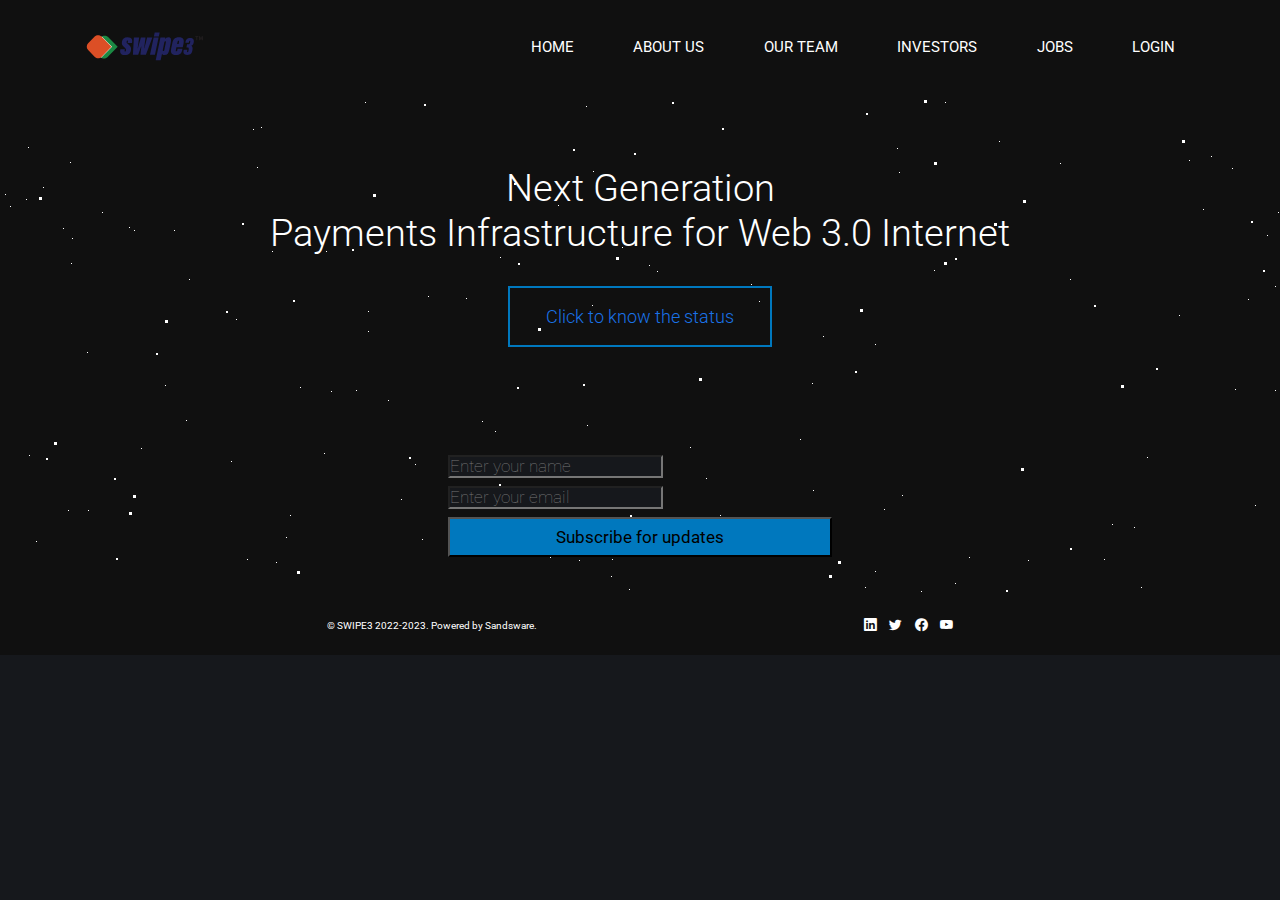
<file: index.html>
<!DOCTYPE html>
<html lang="en">
<head>
    <meta charset="UTF-8">
    <meta http-equiv="X-UA-Compatible" content="IE=edge">
    <meta name="viewport" content="width=device-width, initial-scale=1.0">
    <title>SWIPE3 | Payment Gateway</title>
    <link rel="apple-touch-icon" sizes="180x180" href="./favicon/apple-touch-icon.png">
    <link rel="icon" type="image/png" sizes="32x32" href="./favicon/favicon-32x32.png">
    <link rel="icon" type="image/png" sizes="16x16" href="./favicon/favicon-16x16.png">
    <link rel="manifest" href="./favicon/site.webmanifest">
    <link href="https://cdn.jsdelivr.net/npm/bootstrap@5.2.2/dist/css/bootstrap.min.css" rel="stylesheet" integrity="sha384-Zenh87qX5JnK2Jl0vWa8Ck2rdkQ2Bzep5IDxbcnCeuOxjzrPF/et3URy9Bv1WTRi" crossorigin="anonymous">
    <link rel="stylesheet" href="css/styles.css">
    <!------------------ google font family--------------------->
    <link href="https://fonts.googleapis.com/css2?family=Roboto:wght@700&display=swap" rel="stylesheet">
    <!----------------- icon ------------------->
    <link rel="stylesheet" href="https://cdn.jsdelivr.net/npm/bootstrap-icons@1.9.1/font/bootstrap-icons.css">

</head>
<body>
<!-------------------header-------------------->
<section class="header">
    <nav>
        <a href="index.html"><img class="logo" src="images/swipe3.svg"> </a>
        <div class="nav-links" id="navlinks">
            <i class="bi bi-x-lg" onclick="hideMenu()"></i>
            <ul>
                <li><a href="index.html">HOME</a></li>
                <li><a href="about_us.html">ABOUT US</a></li>
                <li><a href="team.html">OUR TEAM</a></li>
                <li><a href="investors.html">INVESTORS</a></li>
                <li><a href="jobs.html" target="_blank">JOBS</a></li>
                <li><a href="admin_login.html" target="_blank">LOGIN</a></li>
            </ul>
        </div>
        <i class="bi bi-list"  onclick="showMenu()"></i>

    </nav>

    
    
<!------bg-effect------->
    <div id='stars'></div>
    <div id='stars2'></div>
    <div id='stars3'></div>
    
    <div class="text-box">
        <p>Next Generation <br>Payments Infrastructure for Web 3.0 Internet</p>
        <a href="roadmap.html" class="hero-btn">Click to know the status</a>
    </div>

    <div class="container input">
        <form id="form">
            <div class="mb-3 name-input"> 
                <input name="name" type="name" class="form-control email-text" id="floatingInput" placeholder="Enter your name">        
            </div>
            <div class="mb-3 email-input"> 
                <input name="email" type="email" class="form-control email-text" id="floatingInput" placeholder="Enter your email">        
            </div>
            <button type="submit" class="btn btn-primary status">Subscribe for updates</button>
        </form>
    </div>

</section>
<!----------------------- javascript for toggle menu ------------------------------>
    <script>
    var navlinks = document.getElementById("navlinks")
    function showMenu(){
        navlinks.style.right = "0";
    }
    function hideMenu(){
        navlinks.style.right = "-260px";
    }
    </script>
    
<!--------------------FOOTER----------------------->
    <div class="footer">
    <p class="footer-copyright">© SWIPE3 2022-2023. Powered by Sandsware.</p>
    <span class="policy">
        <a href="https://www.linkedin.com/company/swipe3/"><i class="bi bi-linkedin"></i></a>
      <a href="https://twitter.com/Swipe3_India"><i class="bi bi-twitter"></i></a>
      <a href="#"><i class="bi bi-facebook"></i></a>
      <a href="#"><i class="bi bi-youtube"></i></a>
    </span>
  </div>


  <script>
    const NewsLetterFormSubmit = async (url, data, headers) => {
        try {
            const response = await fetch(url, {
                method: 'POST',
                mode: 'cors', // this cannot be 'no-cors'
                headers: headers,
                body: JSON.stringify(data),
            });
            if(response.status >= 200 && response.status < 300){
                const json = await response.json();
                alert("The form is submitted successfully. You will recieve updates regularly.");
                window.location.href = "index.html"
            }else{
                alert("Form submission failed.");
            }
        }catch (error) {
            alert("Form submission failed.");
        }
    }

    const form = document.getElementById('form');
    let applicant_name = form.elements['name'];
    let email = form.elements['email'];


    form.addEventListener("submit", async function (event) {
        event.preventDefault();
        body = {applicant_name: `${applicant_name.value}`, email_id: `${email.value}`};
        headers = {
        'Accept': 'application/json',
        'Content-Type': 'application/json',
        };
        await NewsLetterFormSubmit('https://swipe3-backend.onrender.com/api/news_letter_form/submit/', body, headers,);
    });
</script>


</body>
</html>
</file>
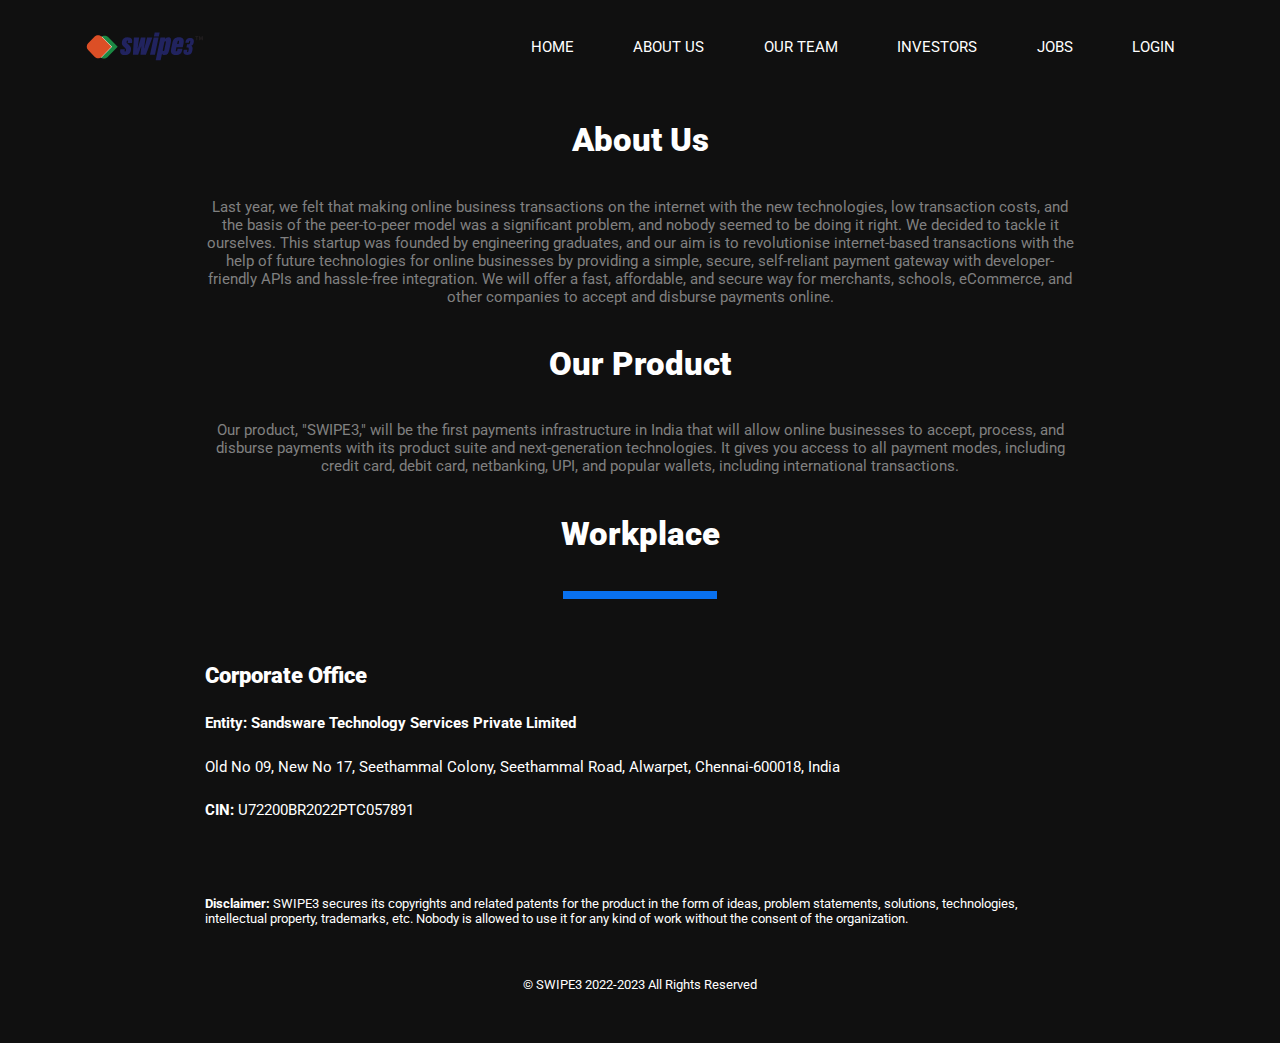
<file: about_us.html>
<!DOCTYPE html>
<html lang="en">
  <head>
    <meta charset="UTF-8" />
    <meta http-equiv="X-UA-Compatible" content="IE=edge" />
    <meta name="viewport" content="width=device-width, initial-scale=1.0" />
    <title>ABOUT US | SWIPE3</title>
    <link rel="apple-touch-icon" sizes="180x180" href="./favicon/apple-touch-icon.png">
    <link rel="icon" type="image/png" sizes="32x32" href="./favicon/favicon-32x32.png">
    <link rel="icon" type="image/png" sizes="16x16" href="./favicon/favicon-16x16.png">
    <link rel="manifest" href="./favicon/site.webmanifest">
    <link
      href="https://cdn.jsdelivr.net/npm/bootstrap@5.2.2/dist/css/bootstrap.min.css"
      rel="stylesheet"
      integrity="sha384-Zenh87qX5JnK2Jl0vWa8Ck2rdkQ2Bzep5IDxbcnCeuOxjzrPF/et3URy9Bv1WTRi"
      crossorigin="anonymous"
    />
    <link rel="stylesheet" href="css/about_us.css" />
    <!------------------ google font family--------------------->
    <link
      href="https://fonts.googleapis.com/css2?family=Roboto:wght@700&display=swap"
      rel="stylesheet"
    />
    <!----------------- icon ------------------->
    <link
      rel="stylesheet"
      href="https://cdn.jsdelivr.net/npm/bootstrap-icons@1.9.1/font/bootstrap-icons.css"
    />
  </head>
  <body>
    <!-------------------header-------------------->
    <section class="header">
      <nav>
        <a href="index.html"><img class="logo" src="images/swipe3.svg"> </a>
        <div class="nav-links" id="navlinks">
            <i class="bi bi-x-lg" onclick="hideMenu()"></i>
            <ul>
                <li><a href="index.html">HOME</a></li>
                <li><a href="about_us.html">ABOUT US</a></li>
                <li><a href="team.html">OUR TEAM</a></li>
                <li><a href="investors.html">INVESTORS</a></li>
                <li><a href="jobs.html" target="_blank">JOBS</a></li>
                <li><a href="admin_login.html" target="_blank">LOGIN</a></li>
            </ul>
        </div>
        <i class="bi bi-list"  onclick="showMenu()"></i>

    </nav>

      <!----------------------- javascript for toggle menu ------------------------------>
     <script>
      var navlinks = document.getElementById("navlinks")
      function showMenu(){
          navlinks.style.right = "0";
      }
      function hideMenu(){
          navlinks.style.right = "-260px";
      }
      </script>

      <!----------------------about-------------------->
      <div id="about">
        <h1 class="about-us">
          <strong> About Us </strong>
        </h1>
        <p class="'about-us-text">
          Last year, we felt that making online business transactions on the internet with the new technologies, low transaction costs, and the basis of the peer-to-peer model was a significant problem, and nobody seemed to be doing it right. We decided to tackle it ourselves. This startup was founded by engineering graduates, and our aim is to revolutionise internet-based transactions with the help of future technologies for online businesses by providing a simple, secure, self-reliant payment gateway with developer-friendly APIs and hassle-free integration. We will offer a fast, affordable, and secure way for merchants, schools, eCommerce, and other companies to accept and disburse payments online.
        </p>
  
        <h1>
          <strong> Our Product </strong>
        </h1>
        <p>
          Our product, "SWIPE3," will be the first payments infrastructure in India that will allow online businesses to accept, process, and disburse payments with its product suite and next-generation technologies. It gives you access to all payment modes, including credit card, debit card, netbanking, UPI, and popular wallets, including international transactions.
        </p>
  
        <h1>
          <strong> Workplace </strong>
        </h1>
  
        <hr />
  
        <h2>
          <strong> Corporate Office </strong>
        </h2>
  
        <div class="corporate">
          <strong> Entity: Sandsware Technology Services Private Limited </strong>
        </div>
  
        <div class="corporate">
          Old No 09, New No 17, Seethammal Colony, Seethammal Road, Alwarpet,
          Chennai-600018, India
        </div>
  
        <div class="corporate">
          <span class="bold-text">CIN:</span> U72200BR2022PTC057891
        </div>
  
        <div class="disclaimer">
          <span class="bold-text">Disclaimer:</span> SWIPE3 secures its copyrights and related patents for the product in the form of ideas, problem statements, solutions, technologies, intellectual property, trademarks, etc. Nobody is allowed to use it for any kind of work without the consent of the organization.

    </section>
    
  </section>

    <footer>
      <footer>
        <div class="copyright">
            © SWIPE3 2022-2023 All Rights Reserved
        </div>
    </footer>
    </footer>


     
   

  </body>
</html>
</file>
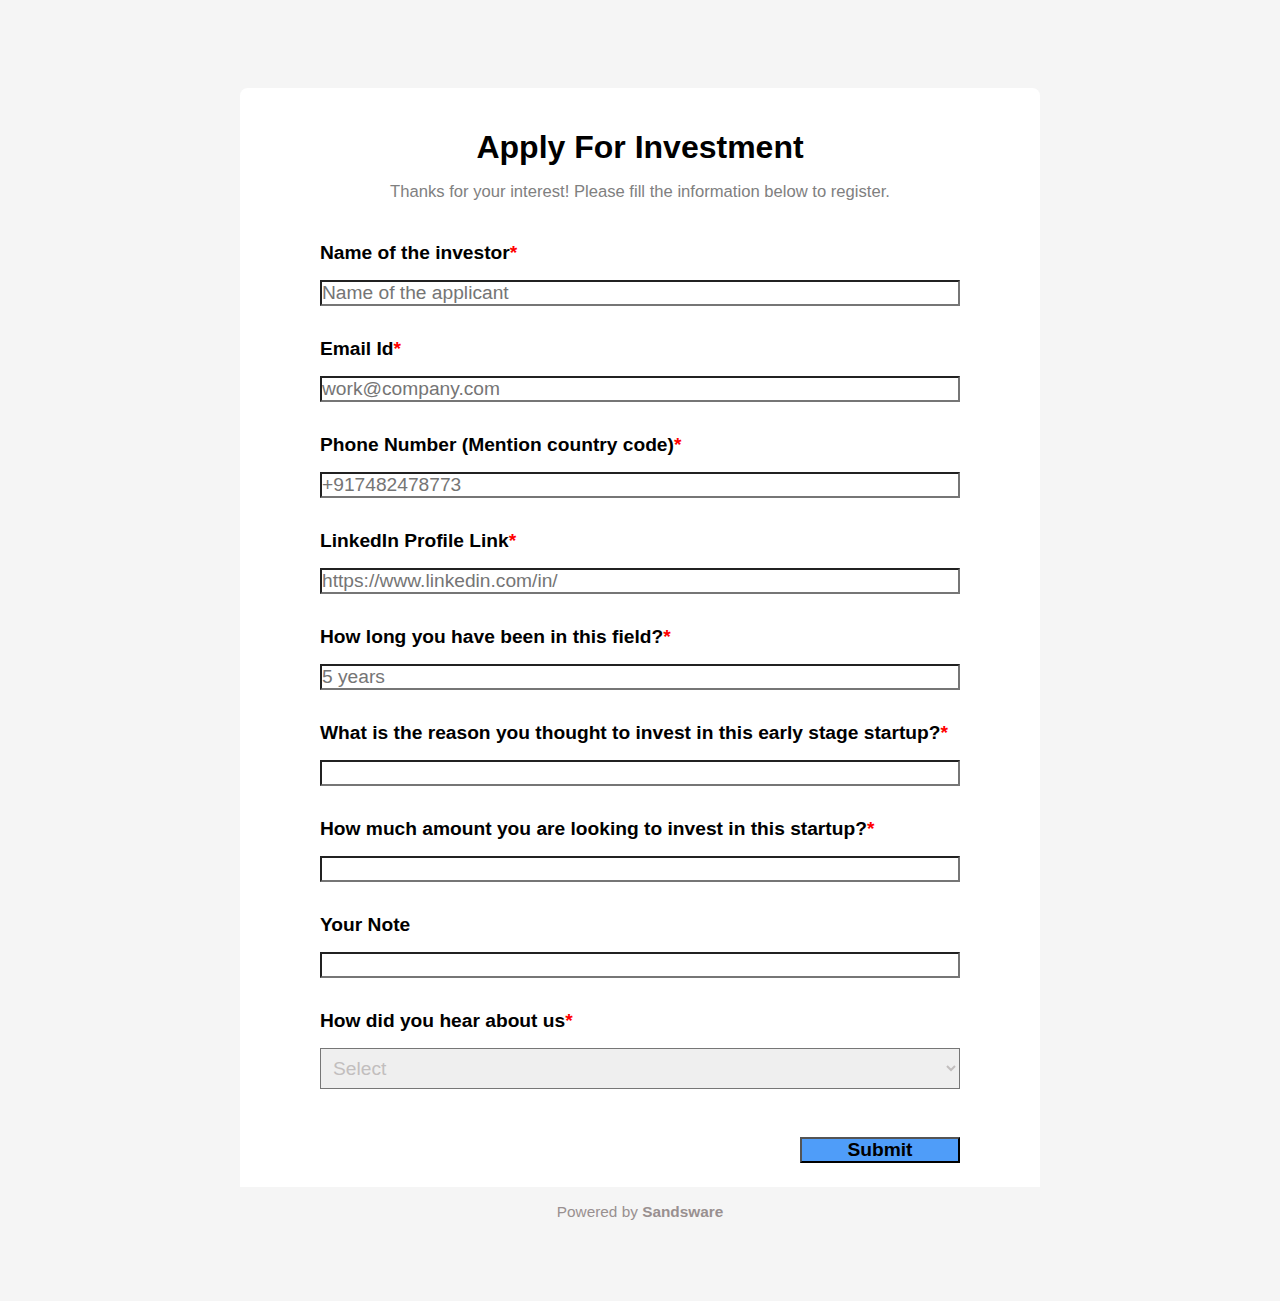
<file: investor_form.html>
<!DOCTYPE html>
<html lang="en">
<head>
    <meta charset="UTF-8">
    <meta http-equiv="X-UA-Compatible" content="IE=edge">
    <meta name="viewport" content="width=device-width, initial-scale=1.0">
    <title>Investor Form | SWIPE3</title>
    <link rel="apple-touch-icon" sizes="180x180" href="./favicon/apple-touch-icon.png">
    <link rel="icon" type="image/png" sizes="32x32" href="./favicon/favicon-32x32.png">
    <link rel="icon" type="image/png" sizes="16x16" href="./favicon/favicon-16x16.png">
    <link rel="manifest" href="./favicon/site.webmanifest">
    <link href="https://cdn.jsdelivr.net/npm/bootstrap@5.2.2/dist/css/bootstrap.min.css" rel="stylesheet" integrity="sha384-Zenh87qX5JnK2Jl0vWa8Ck2rdkQ2Bzep5IDxbcnCeuOxjzrPF/et3URy9Bv1WTRi" crossorigin="anonymous">
    <link rel="stylesheet" href="css/jobs.css">

    <link rel="preconnect" href="https://fonts.googleapis.com">
    <link rel="preconnect" href="https://fonts.gstatic.com" crossorigin>
    <link href="https://fonts.googleapis.com/css2?family=Roboto:ital,wght@0,400;1,700&display=swap" rel="stylesheet"> 
</head>
<body class="content">
    <script src="https://cdn.jsdelivr.net/npm/bootstrap@5.2.2/dist/js/bootstrap.bundle.min.js" integrity="sha384-OERcA2EqjJCMA+/3y+gxIOqMEjwtxJY7qPCqsdltbNJuaOe923+mo//f6V8Qbsw3" crossorigin="anonymous"></script>
    <script src="https://cdn.jsdelivr.net/npm/@popperjs/core@2.11.6/dist/umd/popper.min.js" integrity="sha384-oBqDVmMz9ATKxIep9tiCxS/Z9fNfEXiDAYTujMAeBAsjFuCZSmKbSSUnQlmh/jp3" crossorigin="anonymous"></script>
    <script src="https://cdn.jsdelivr.net/npm/bootstrap@5.2.2/dist/js/bootstrap.min.js" integrity="sha384-IDwe1+LCz02ROU9k972gdyvl+AESN10+x7tBKgc9I5HFtuNz0wWnPclzo6p9vxnk" crossorigin="anonymous"></script>
    <script src="https://code.jquery.com/jquery-3.6.1.min.js" integrity="sha256-o88AwQnZB+VDvE9tvIXrMQaPlFFSUTR+nldQm1LuPXQ=" crossorigin="anonymous"></script>

    <h1>
        <strong>
            Apply For Investment
        </strong>
    </h1>
    <p>
        Thanks for your interest! Please fill the information below to register.
    </p>

    <div> 
        <form id="form" action="" method="POST" enctype="multipart/form-data">
            <h4>
                Name of the investor<span class="required">*</span>
            </h4>

                <div class="mb-3">
                    <input type="name" name="name" class="form-control input-text input-field" id="floatingInput" placeholder="Name of the applicant" required>        
                </div>


            <h4>
                Email Id<span class="required">*</span>
            </h4> 
 
                <div class="mb-3">
                    <input type="email" name="email" class="form-control input-text input-field" id="floatingInput" placeholder="work@company.com" required>        
                </div>



            <h4>
                Phone Number (Mention country code)<span class="required">*</span>
            </h4>

            <div class="mb-3">
                <input type="text" name="phone" class="form-control input-text input-field" id="floatingInput" placeholder="+917482478773" required>        
            </div>


            <h4>
                LinkedIn Profile Link<span class="required">*</span>
            </h4>

            <div class="mb-3">
                <input type="text" name="linkedin" class="form-control input-text input-field" id="floatingInput" placeholder="https://www.linkedin.com/in/" required>        
            </div>

            <h4>
                How long you have been in this field?<span class="required">*</span>
            </h4>
                
            <div class="mb-3">
                <input type="text" name="experience" class="form-control input-text input-field" id="floatingInput" placeholder="5 years" required>        
            </div>

            <h4>
                What is the reason you thought to invest in this early stage startup?<span class="required">*</span>
            </h4>

            <div class="mb-3">
                <input type="text" name="reason" class="form-control input-text input-field" id="floatingInput" required>        
            </div>

            <h4>
                How much amount you are looking to invest in this startup?<span class="required">*</span>
            </h4>

            <div class="mb-3">
                <input type="text" name="investment" class="form-control input-text input-field" id="floatingInput" required>        
            </div>


            <h4>
                Your Note
            </h4>

            <div class="mb-3">
                <input type="text" name="note" class="form-control input-text input-field" id="floatingInput" required>        
            </div>

            <h4>
                How did you hear about us<span class="required">*</span>
            </h4>

            <select id="hearAboutUs" class="custom-select  input-field select-field" required>
                <option selected>Select</option>
                <option>Web</option>
                <option>Email</option>
                <option>Chat</option>
                <option>Phone</option>
                <option>Social Media</option>
                <option>Webinar</option>
                <option>LinkedIn</option>
                <option>Other</option>
              </select>

        <button type="submit" class="btn btn-primary submit"><b>Submit</b></button>
    </form>
        
    </div>

    <!-- <h3 id="form-message">
        ---------
    </h3> -->

    <script>
        const InvestorFormSubmit = async (url, data, headers) => {
            try {
                const response = await fetch(url, {
                    method: 'POST',
                    mode: 'cors', // this cannot be 'no-cors'
                    headers: headers,
                    body: JSON.stringify(data),
                });
                if(response.status >= 200 && response.status < 300){
                    const json = await response.json();
                    alert("The form is submitted successfully. You will get a revert from us soon.");
                    window.location.href = "investors.html"
                }else{
                    alert("Form submission failed.");
                }
            }catch (error) {
                alert("Form submission failed.");
            }
        }

        const form = document.getElementById('form');
        let applicant_name = form.elements['name'];
        let email = form.elements['email'];
        let phone = form.elements['phone'];
        let linkedin = form.elements['linkedin'];
        let experience = form.elements['experience'];
        let reason = form.elements['reason'];
        let investment = form.elements['investment'];
        let note = form.elements['note'];
        let hearAboutUs = form.elements['hearAboutUs'];


        form.addEventListener("submit", async function (event) {
            event.preventDefault();
            body = {applicant_name: `${applicant_name.value}`, email_id: `${email.value}`, phone_number: `${phone.value}`, linkedin_profile_id: `${linkedin.value}`, experience: `${experience.value}`, reason: `${reason.value}`, investment: `${investment.value}`, investment: `${investment.value}`, note: `${note.value}`, know_us: `${hearAboutUs.value}`};
            headers = {
            'Accept': 'application/json',
            'Content-Type': 'application/json',
            };
            await InvestorFormSubmit('https://swipe3-backend.onrender.com/api/investor_form/submit/', body, headers,);
        });
    </script>
</body>
<footer>
    Powered by <span><strong>Sandsware</strong></span>
</footer>
</html>
</file>
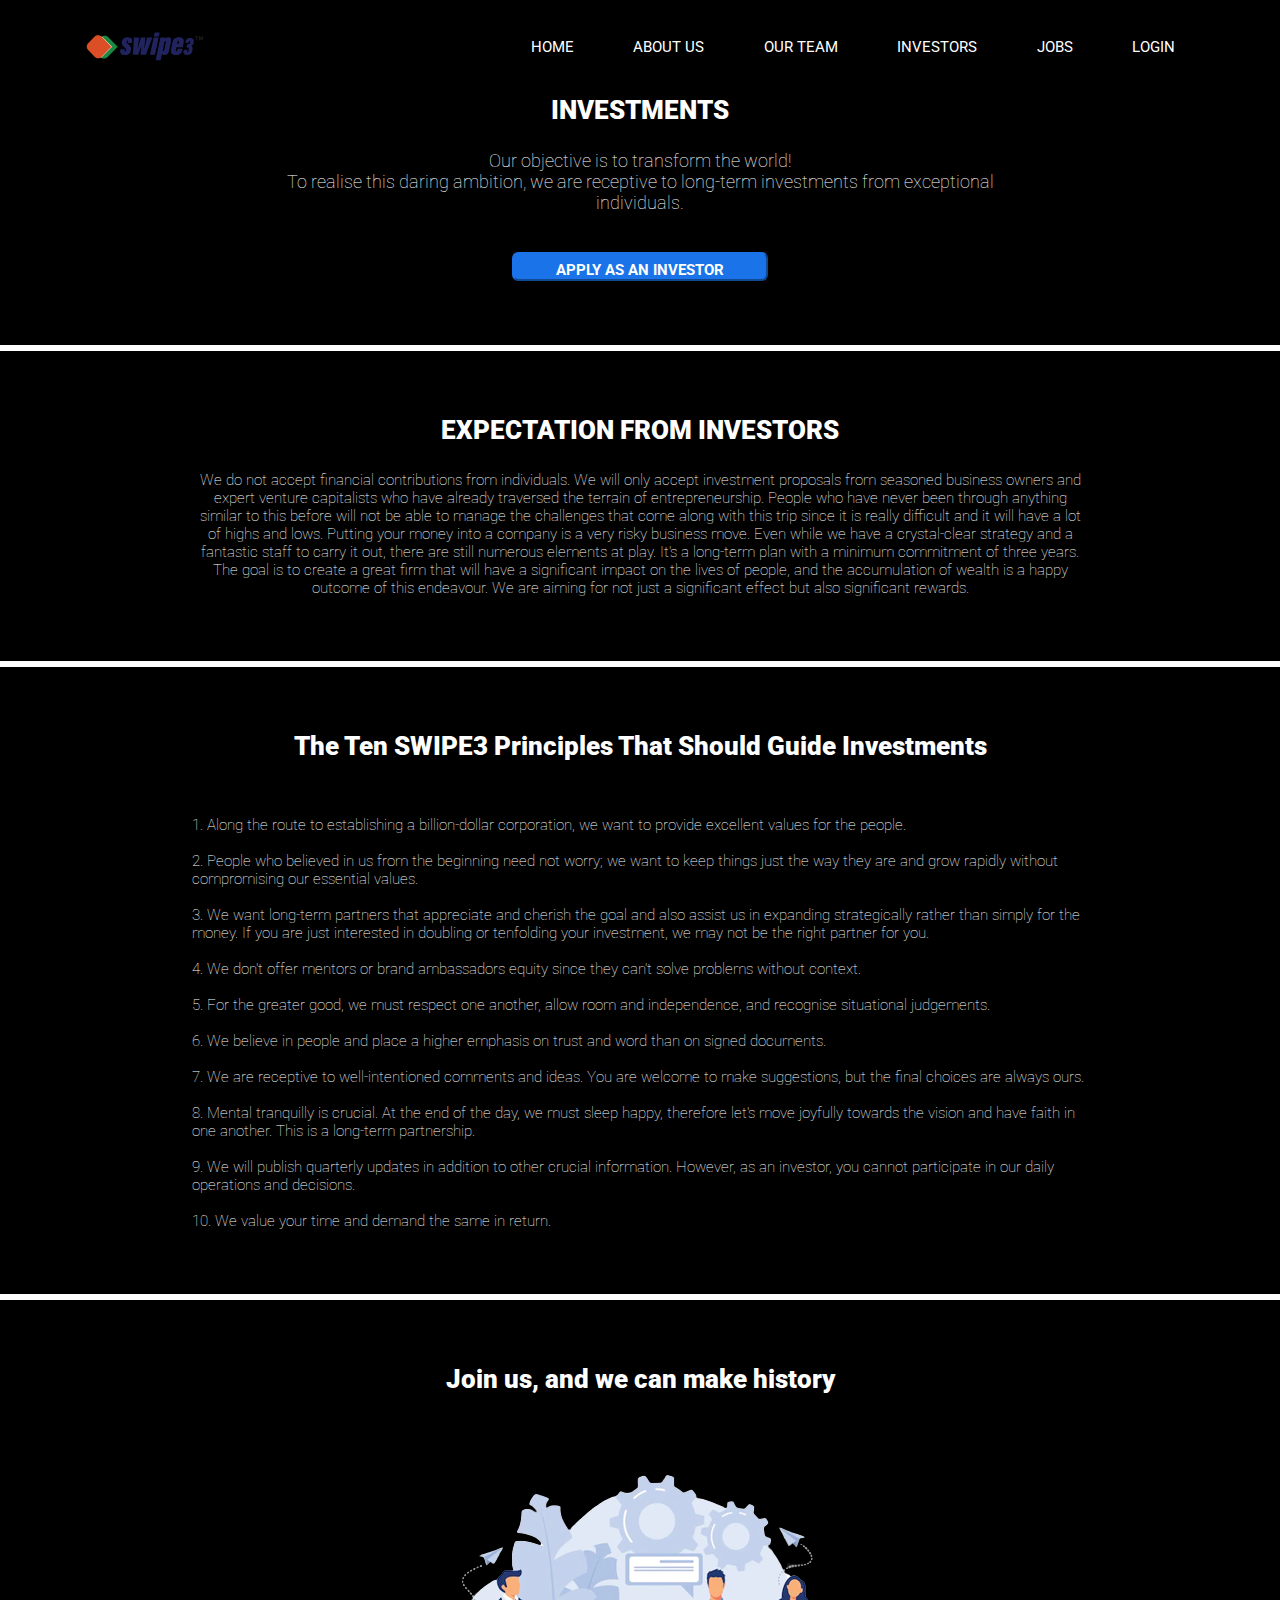
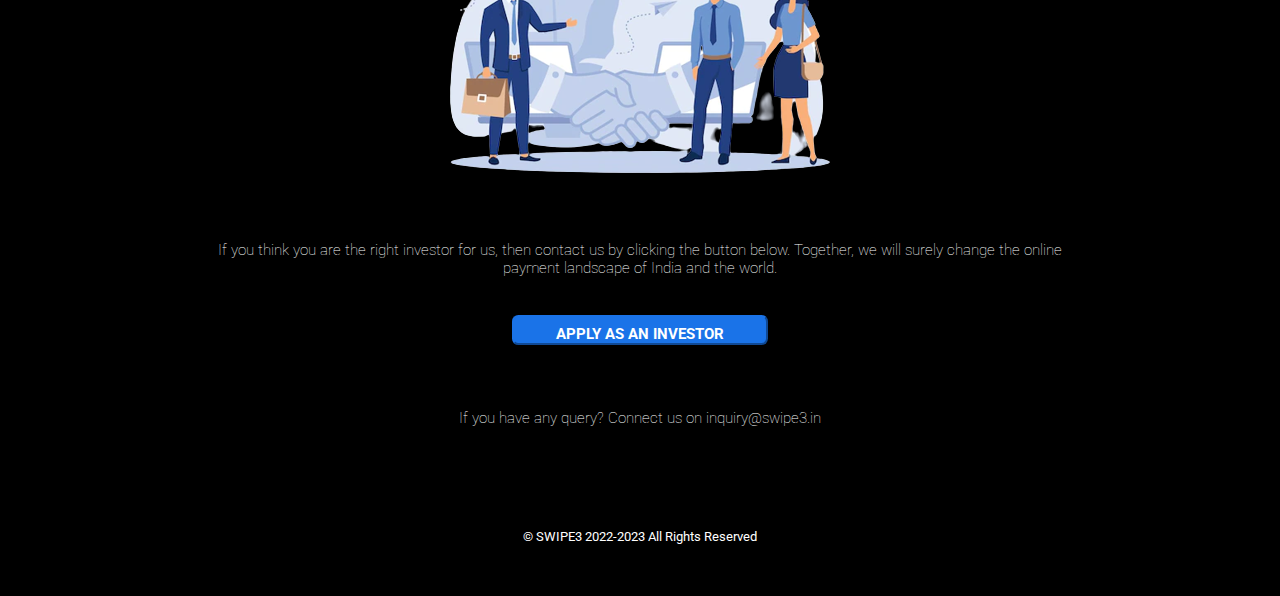
<file: investors.html>
<!DOCTYPE html>
<html lang="en">
<head>
    <head>
        <meta charset="UTF-8" />
        <meta http-equiv="X-UA-Compatible" content="IE=edge" />
        <meta name="viewport" content="width=device-width, initial-scale=1.0" />
        <title>INVESTORS | SWIPE3</title>
        <link rel="apple-touch-icon" sizes="180x180" href="./favicon/apple-touch-icon.png">
        <link rel="icon" type="image/png" sizes="32x32" href="./favicon/favicon-32x32.png">
        <link rel="icon" type="image/png" sizes="16x16" href="./favicon/favicon-16x16.png">
        <link rel="manifest" href="./favicon/site.webmanifest">
        <link
          href="https://cdn.jsdelivr.net/npm/bootstrap@5.2.2/dist/css/bootstrap.min.css"
          rel="stylesheet"
          integrity="sha384-Zenh87qX5JnK2Jl0vWa8Ck2rdkQ2Bzep5IDxbcnCeuOxjzrPF/et3URy9Bv1WTRi"
          crossorigin="anonymous"
        />
        <link rel="stylesheet" href="css/investors.css" />
        <!------------------ google font family--------------------->
        <link
          href="https://fonts.googleapis.com/css2?family=Roboto:wght@700&display=swap"
          rel="stylesheet"
        />
        <!----------------- icon ------------------->
        <link
          rel="stylesheet"
          href="https://cdn.jsdelivr.net/npm/bootstrap-icons@1.9.1/font/bootstrap-icons.css"
        />
      </head>
</head>
<body>

    <section class="header">
        <nav>
            <a href="index.html"><img class="logo" src="images/swipe3.svg"> </a>
            <div class="nav-links" id="navlinks">
                <i class="bi bi-x-lg" onclick="hideMenu()"></i>
                <ul>
                    <li><a href="index.html">HOME</a></li>
                    <li><a href="about_us.html">ABOUT US</a></li>
                    <li><a href="team.html">OUR TEAM</a></li>
                    <li><a href="investors.html">INVESTORS</a></li>
                    <li><a href="jobs.html" target="_blank">JOBS</a></li>
                    <li><a href="admin_login.html" target="_blank">LOGIN</a></li>
                </ul>
            </div>
            <i class="bi bi-list"  onclick="showMenu()"></i>
    
        </nav>

    <!----------------------- javascript for toggle menu ------------------------------>
        <script>
            var navlinks = document.getElementById("navlinks")
            function showMenu(){
                navlinks.style.right = "0";
            }
            function hideMenu(){
                navlinks.style.right = "-260px";
            }
        </script>

<section>
    <h1 class="team-headline">
        <strong>
            INVESTMENTS
        </strong>
    </h1>

    <h3 class="team-h3">
        Our objective is to transform the world!<br>
        To realise this daring ambition, we are receptive to long-term investments from exceptional individuals.
    </h3>

    <button id="investor-button" class="investor-button" onclick="window.location.href='investor_form.html';"><h3 class="investors-text">APPLY AS AN INVESTOR</h3></button>

</section>

<hr>

<section class="team-vision">
    <h1 class="team-headline">
        <strong>
            EXPECTATION FROM INVESTORS
        </strong>
    </h1>

    <p class="team-p3">
        We do not accept financial contributions from individuals.
We will only accept investment proposals from seasoned business owners and expert venture capitalists who have already traversed the terrain of entrepreneurship.
People who have never been through anything similar to this before will not be able to manage the challenges that come along with this trip since it is really difficult and it will have a lot of highs and lows.
Putting your money into a company is a very risky business move.
Even while we have a crystal-clear strategy and a fantastic staff to carry it out, there are still numerous elements at play.
It's a long-term plan with a minimum commitment of three years.
The goal is to create a great firm that will have a significant impact on the lives of people, and the accumulation of wealth is a happy outcome of this endeavour.
We are aiming for not just a significant effect but also significant rewards.
    </p>

</section>

<hr>


<section class="team-vision">
    <h1 class="team-headline">
        <strong>
            The Ten SWIPE3 Principles That Should Guide Investments<br><br>
        </strong>
    </h1>

    <p class="principles-p3">
        1. Along the route to establishing a billion-dollar corporation, we want to provide excellent values for the people.<br><br>
        2. People who believed in us from the beginning need not worry; we want to keep things just the way they are and grow rapidly without compromising our essential values.<br><br>
        3. We want long-term partners that appreciate and cherish the goal and also assist us in expanding strategically rather than simply for the money. If you are just interested in doubling or tenfolding your investment, we may not be the right partner for you.<br><br>
        4. We don't offer mentors or brand ambassadors equity since they can't solve problems without context.<br><br>
        5. For the greater good, we must respect one another, allow room and independence, and recognise situational judgements.<br><br>
        6. We believe in people and place a higher emphasis on trust and word than on signed documents.<br><br>
        7. We are receptive to well-intentioned comments and ideas. You are welcome to make suggestions, but the final choices are always ours.<br><br>
        8. Mental tranquilly is crucial. At the end of the day, we must sleep happy, therefore let's move joyfully towards the vision and have faith in one another. This is a long-term partnership.<br><br>
        9. We will publish quarterly updates in addition to other crucial information. However, as an investor, you cannot participate in our daily operations and decisions.<br><br>
        10. We value your time and demand the same in return.<br>
    </p>

</section>

<hr>

<section class="team-vision">
    <h1 class="team-headline">
        <strong>
            Join us, and we can make history
        </strong>
    </h1>
    <img class="investment-img" src="./images/inv_mg.png" alt="Invest in SWIPE3">

    <p class="team-p3">
        If you think you are the right investor for us, then contact us by clicking the button below. Together, we will surely change the online payment landscape of India and the world.
    </p>

    <button id="investor-button" class="investor-button" onclick="window.location.href='investor_form.html'"><h3 class="investors-text">APPLY AS AN INVESTOR</h3></button>

    <p class="team-p3">
        If you have any query? Connect us on <a style="text-decoration:none" href="mailto:inquiry@swipe3.in">inquiry@swipe3.in</a>
    </p>
</section>

</section>
      

    <footer>
        <div class="footer-text-team">
            © SWIPE3 2022-2023 All Rights Reserved
        </div>
    </footer>
    
</body>
</html>
</file>
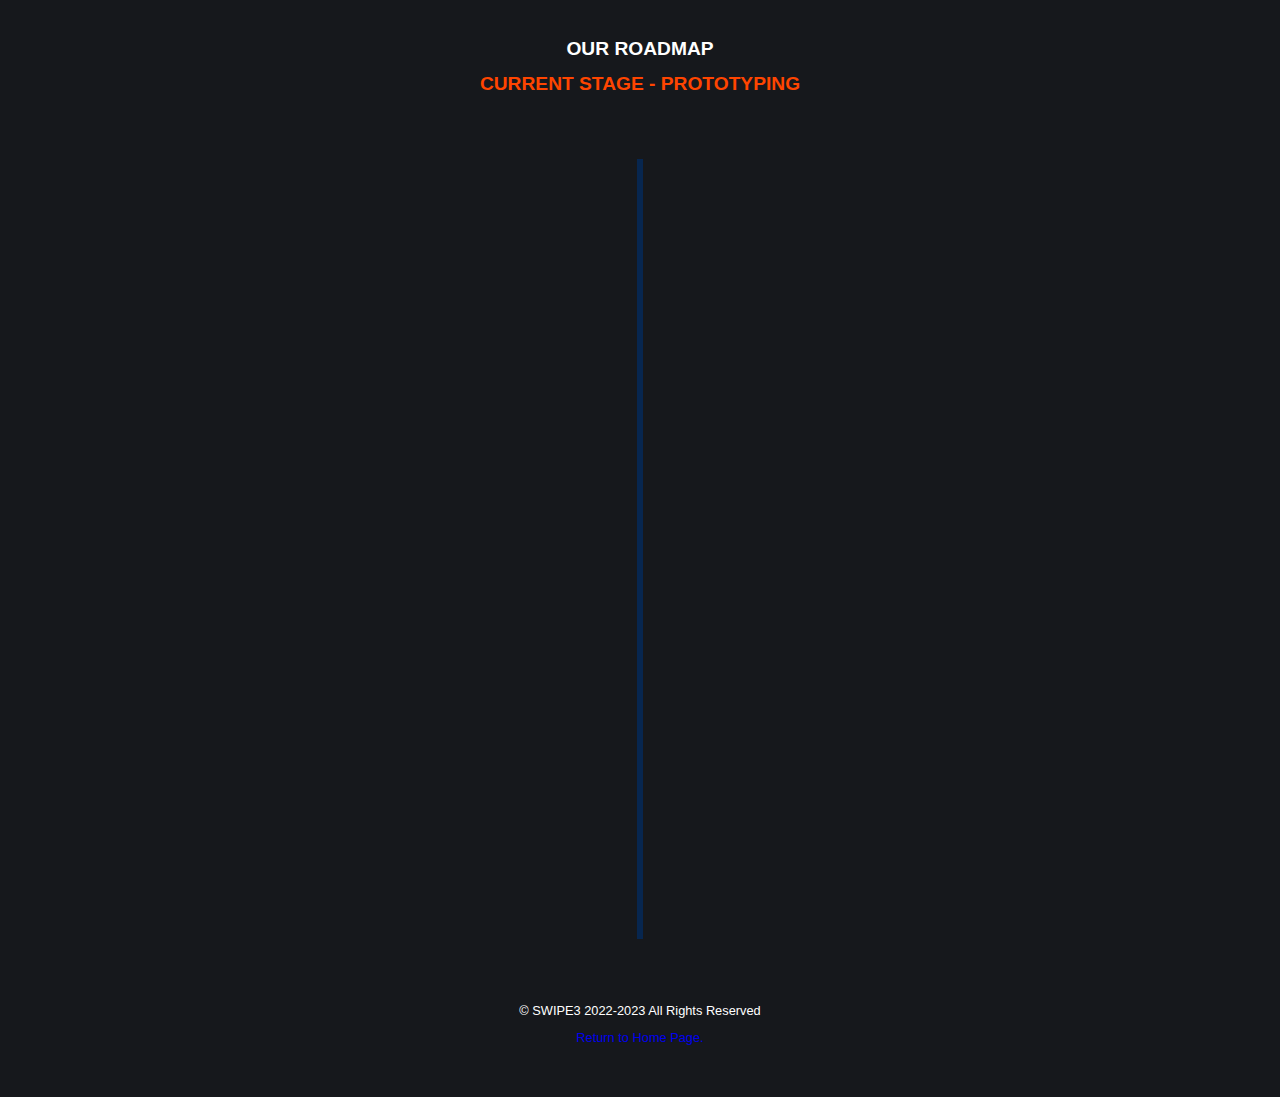
<file: roadmap.html>
<!DOCTYPE html>
<html lang="en">
  <head>
    <meta charset="UTF-8" />
    <meta http-equiv="X-UA-Compatible" content="IE=edge" />
    <meta name="viewport" content="width=device-width, initial-scale=1.0" />
    <link rel="apple-touch-icon" sizes="180x180" href="./favicon/apple-touch-icon.png">
    <link rel="icon" type="image/png" sizes="32x32" href="./favicon/favicon-32x32.png">
    <link rel="icon" type="image/png" sizes="16x16" href="./favicon/favicon-16x16.png">
    <link rel="manifest" href="./favicon/site.webmanifest">
    <link rel="stylesheet" href="css/roadmap.css" />
    <title>Roadmap | SWIPE3</title>
  </head>

  <body>

    <div class="roadmap-text">
      <h1>
        OUR ROADMAP
      </h1>
      <p class="roadmap-stage">
        CURRENT STAGE - PROTOTYPING
      </p>
    </div>

    <div class="timeline">
      <div class="container left-container">
        <img src="images/done.png">
        <i class="bi bi-check-circle-fill"></i>
        <div class="text-box">
          <h2>Ideation</h2>
          <small>July 2022 - September 2022</small>
          <p>
            This is the phase where we thought about and decided on our ambition and product idea for the large, scalable fintech market and how we would create value for our customers.
          </p>
          <span class="left-container-arrow"></span>
        </div>
      </div>

      <div class="container right-container">
        <img src="images/done.png">
        <div class="text-box">
          <h2>Conception</h2>
          <small>September 2022 - November 2022</small>
          <p>
            In this phase, we have defined our mission and vision with an initial strategy and set certain key milestones for the next few months on how to get there. To move forward, we have also assigned specific roles to our core co-founders and leadership team.
          </p>
          <span class="right-container-arrow"></span>
        </div>
      </div>
     
      <div class="container left-container">
        <img src="images/onway.png">
        <div class="text-box">
          <h2>Prototyping</h2>
          <small>December 2022 - February 2023</small>
          <p>
            We are committed to our initial development phase with skill-balanced co-founding teams with shared vision, values, and attitude. We are now developing our initial product with committed resources by following the milestones and implementation terms.
          </p>
          <span class="left-container-arrow"></span>
        </div>
      </div>

      <div class="container right-container">
        <img src="images/onway.png">
        <div class="text-box">
          <h2>Validation (MVP)</h2>
          <small>March 2023 - July 2023</small>
          <p>
            Coming soon...
          </p>
          <span class="right-container-arrow"></span>
        </div>
      </div>

      <div class="container left-container">
        <img src="images/onway.png">
        <div class="text-box">
          <h2>Scaling</h2>
          <small>August 2023 - December 2023</small>
          <p>
            Coming soon...
          </p>
          <span class="left-container-arrow"></span>
        </div>
      </div>

      <div class="container right-container">
        <img src="images/onway.png">
        <div class="text-box">
          <h2>Establishment</h2>
          <small>From January 2024</small>
          <p>
            Coming soon...
          </p>
          <span class="right-container-arrow"></span>
        </div>
      </div>


    </div>

    <footer>
      <div class="footer-text-team">
        © SWIPE3 2022-2023 All Rights Reserved
      </div>
      <div class="go-back">
        <a href="/index.html">Return to Home Page.</a>
      </div>
    </footer>


  </body>
</html>
</file>
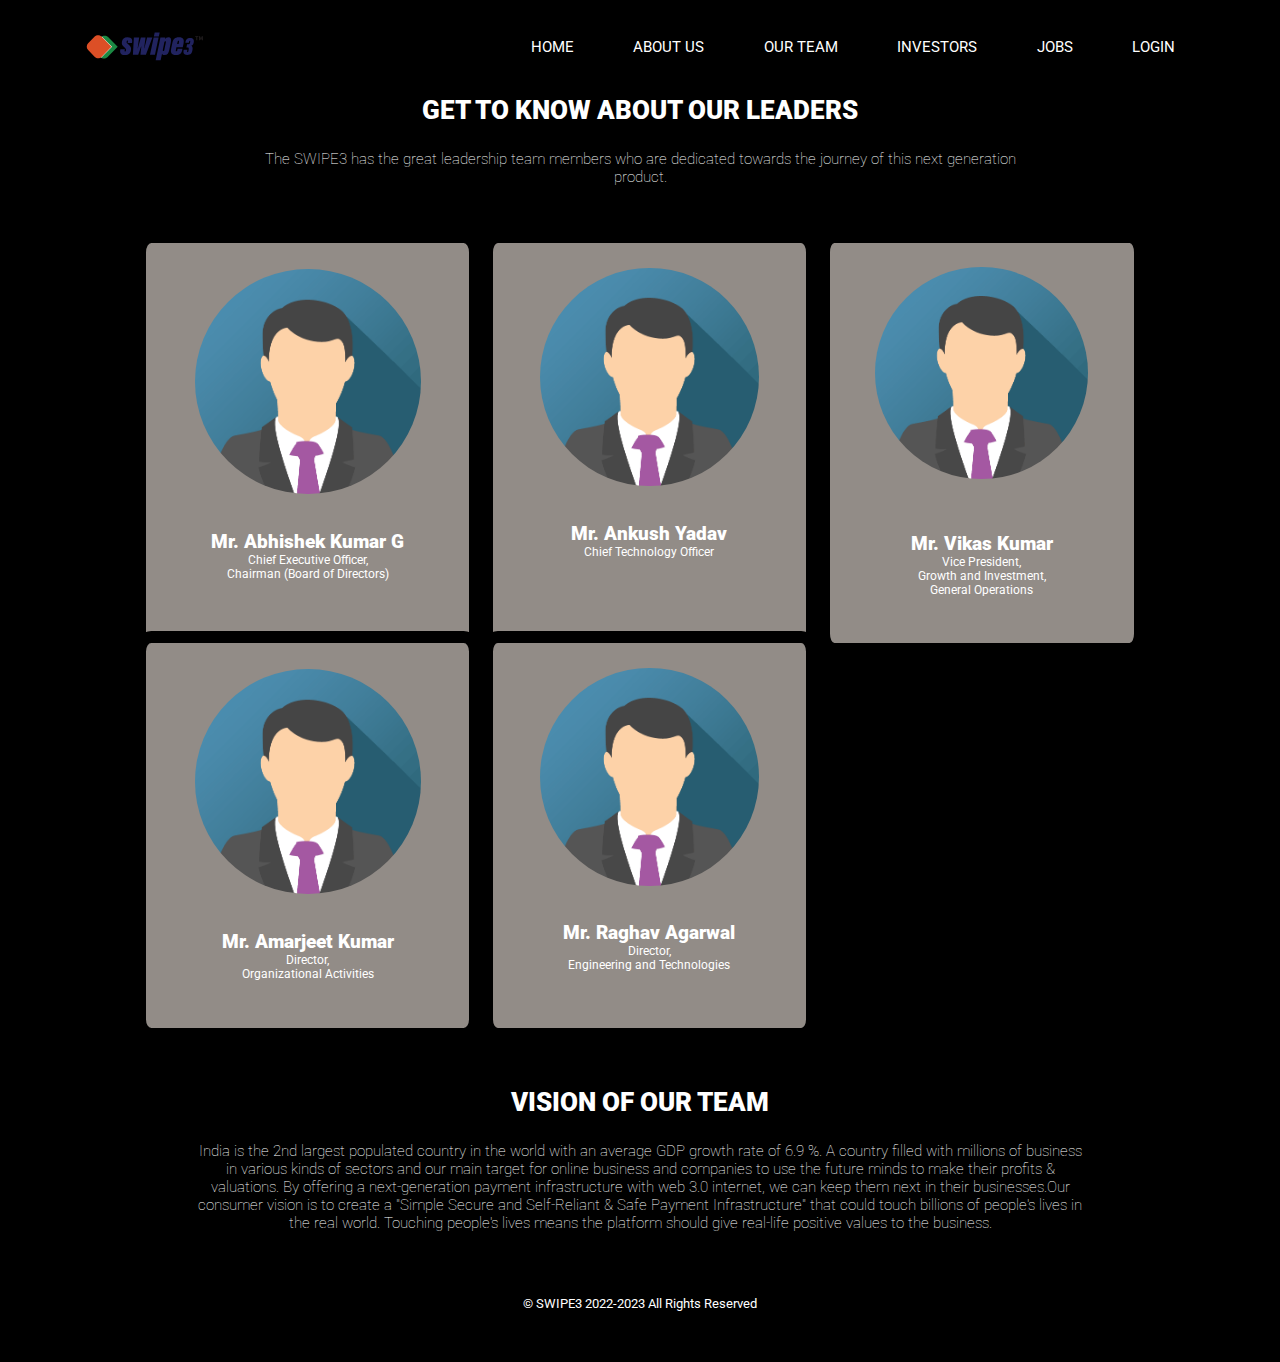
<file: team.html>
<!DOCTYPE html>
<html lang="en">
<head>
    <head>
        <meta charset="UTF-8" />
        <meta http-equiv="X-UA-Compatible" content="IE=edge" />
        <meta name="viewport" content="width=device-width, initial-scale=1.0" />
        <title>TEAM | SWIPE3</title>
        <link rel="apple-touch-icon" sizes="180x180" href="./favicon/apple-touch-icon.png">
        <link rel="icon" type="image/png" sizes="32x32" href="./favicon/favicon-32x32.png">
        <link rel="icon" type="image/png" sizes="16x16" href="./favicon/favicon-16x16.png">
        <link rel="manifest" href="./favicon/site.webmanifest">
        <link
          href="https://cdn.jsdelivr.net/npm/bootstrap@5.2.2/dist/css/bootstrap.min.css"
          rel="stylesheet"
          integrity="sha384-Zenh87qX5JnK2Jl0vWa8Ck2rdkQ2Bzep5IDxbcnCeuOxjzrPF/et3URy9Bv1WTRi"
          crossorigin="anonymous"
        />
        <link rel="stylesheet" href="css/team.css" />
        <!------------------ google font family--------------------->
        <link
          href="https://fonts.googleapis.com/css2?family=Roboto:wght@700&display=swap"
          rel="stylesheet"
        />
        <!----------------- icon ------------------->
        <link
          rel="stylesheet"
          href="https://cdn.jsdelivr.net/npm/bootstrap-icons@1.9.1/font/bootstrap-icons.css"
        />
      </head>
</head>
<body>

    <section class="header">
        <nav>
            <a href="index.html"><img class="logo" src="images/swipe3.svg"> </a>
            <div class="nav-links" id="navlinks">
                <i class="bi bi-x-lg" onclick="hideMenu()"></i>
                <ul>
                    <li><a href="index.html">HOME</a></li>
                    <li><a href="about_us.html">ABOUT US</a></li>
                    <li><a href="team.html">OUR TEAM</a></li>
                    <li><a href="investors.html">INVESTORS</a></li>
                    <li><a href="jobs.html" target="_blank">JOBS</a></li>
                    <li><a href="admin_login.html" target="_blank">LOGIN</a></li>
                </ul>
            </div>
            <i class="bi bi-list"  onclick="showMenu()"></i>
    
        </nav>

    <!----------------------- javascript for toggle menu ------------------------------>
        <script>
            var navlinks = document.getElementById("navlinks")
            function showMenu(){
                navlinks.style.right = "0";
            }
            function hideMenu(){
                navlinks.style.right = "-260px";
            }
        </script>

        <section>
            <h1 class="team-headline">
                <strong>
                    GET TO KNOW ABOUT OUR LEADERS
                </strong>
            </h1>

            <h3 class="team-h3">
                The SWIPE3 has the great leadership team members who are dedicated towards the journey of this next generation product.
            </h3>

            <div class="team" >

                <li  class="">
                    <div class="container team-member">
                        <div>
                            <img src="images/img_avatar.png" class="team-member-pic" alt="Pepul Creators Phone image">
                        </div>
                        <div>
                            <h3 class="team-member-name">
                                <strong>
                                    Mr. Abhishek Kumar G
                                </strong>
                            </h3>
                            <p class="team-member-bio">
                                Chief Executive Officer,<br>
                                Chairman (Board of Directors)
                            </p>
                        </div>
                    </div>
                </li>

                <li  class="">
                    <div class="container team-member">
                        <div>
                            <img src="images/img_avatar.png" class="team-member-pic" alt="Pepul Creators Phone image">
                        </div>
                        <div>
                            <h3 class="team-member-name">
                                <strong>
                                    Mr. Ankush Yadav
                                </strong>
                            </h3>
                            <p class="team-member-bio">
                                Chief Technology Officer
                            </p>
                        </div>
                    </div>
                </li>

                <li class="">
                        <div class="container team-member">
                            <div>
                                <img src="images/img_avatar.png" class="team-member-pic" alt="Pepul Creators Phone image">
                            </div>
                            <div>
                                <h3 style="margin-top: 16%" class="team-member-name">
                                    <strong>
                                        Mr. Vikas Kumar
                                    </strong>
                                </h3>
                                <p class="team-member-bio">
                                    Vice President,<br>
                                    Growth and Investment,<br>
                                    General Operations<br>
                                </p>
                            </div>
                        </div>
                </li>

                <li  class="">
                    <div class="container team-member">
                        <div>
                            <img src="images/img_avatar.png" class="team-member-pic" alt="Pepul Creators Phone image">
                        </div>
                        <div>
                            <h3 class="team-member-name">
                                <strong>
                                    Mr. Amarjeet Kumar
                                </strong>
                            </h3>
                            <p class="team-member-bio">
                                Director,<br>
                                Organizational Activities
                            </p>
                        </div>
                    </div>
                </li>

                <li  class="">
                    <div class="container team-member">
                        <div>
                            <img src="images/img_avatar.png" class="team-member-pic" alt="Pepul Creators Phone image">
                        </div>
                        <div>
                            <h3 class="team-member-name">
                                <strong>
                                    Mr. Raghav Agarwal
                                </strong>
                            </h3>
                            <p class="team-member-bio">
                                Director,<br>
                                Engineering and Technologies
                            </p>
                        </div>
                    </div>
                </li>

            </div>
        </section>

        <section class="team-vision">
            <h1 class="team-headline">
                <strong>
                    VISION OF OUR TEAM
                </strong>
            </h1>

            <p class="team-p3">
                India is the 2nd largest populated country in the world with an average GDP growth rate of 6.9 %. A country filled with millions of business in various kinds of sectors and our main target for online business and companies to use the future minds to make their profits & valuations. By offering a next-generation payment infrastructure with web 3.0 internet, we can keep them next in their businesses.Our consumer vision is to create a "Simple Secure and Self-Reliant & Safe Payment Infrastructure" that could touch billions of people's lives in the real world. Touching people's lives means the platform should give real-life positive values to the business.
            </p>

        </section>
    </section>
      

    <footer>
        <div class="footer-text-team">
            © SWIPE3 2022-2023 All Rights Reserved
        </div>
    </footer>
    
</body>
</html>
</file>
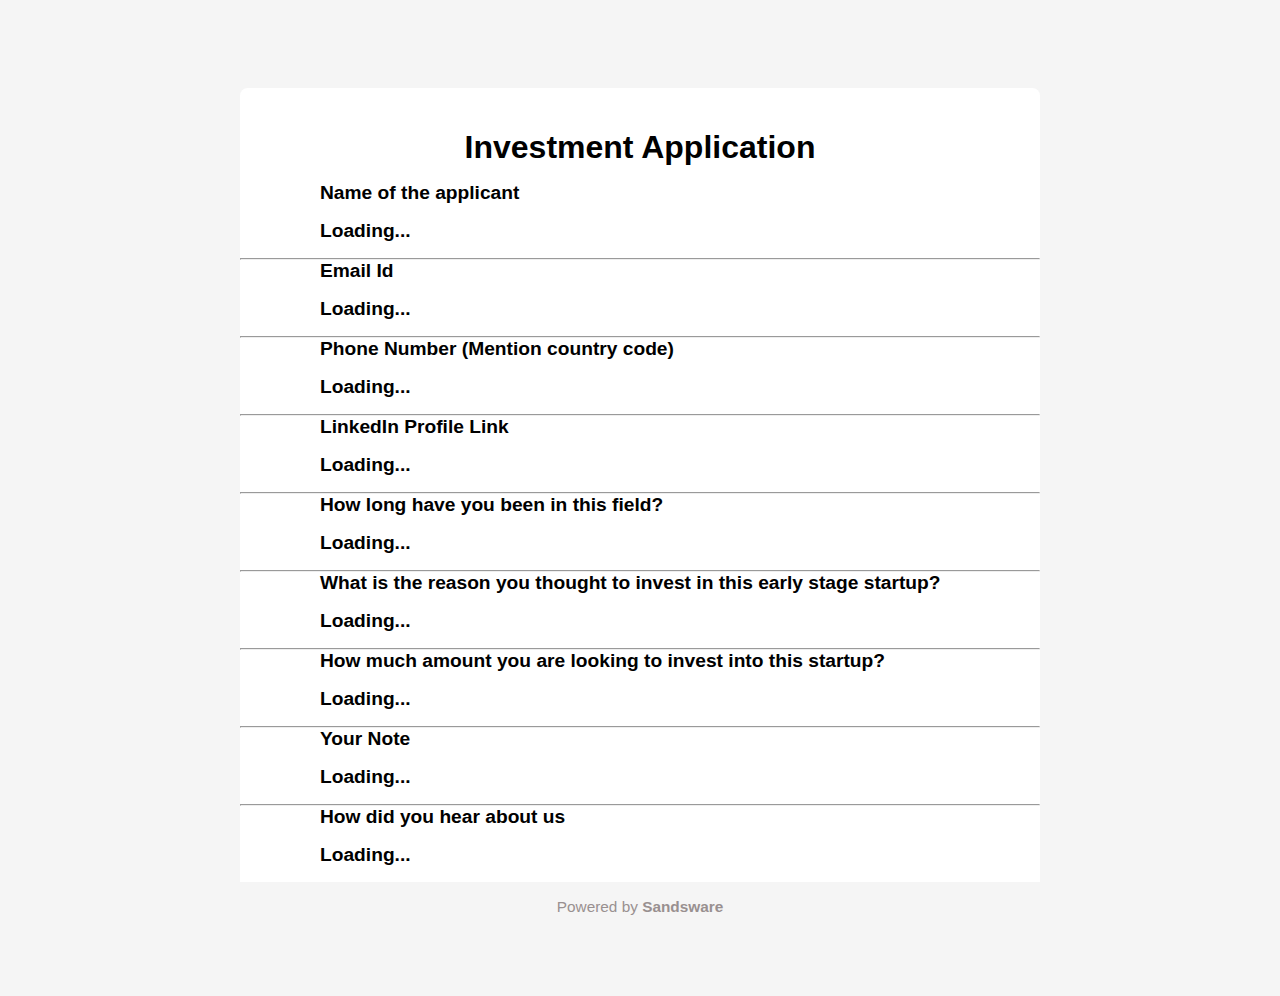
<file: view_investor_form.html>
<!DOCTYPE html>
<html lang="en">
<head>
    <meta charset="UTF-8">
    <meta http-equiv="X-UA-Compatible" content="IE=edge">
    <meta name="viewport" content="width=device-width, initial-scale=1.0">
    <title>Investment Application | SWIPE3</title>
    <link rel="apple-touch-icon" sizes="180x180" href="./favicon/apple-touch-icon.png">
    <link rel="icon" type="image/png" sizes="32x32" href="./favicon/favicon-32x32.png">
    <link rel="icon" type="image/png" sizes="16x16" href="./favicon/favicon-16x16.png">
    <link rel="manifest" href="./favicon/site.webmanifest">
    <link href="https://cdn.jsdelivr.net/npm/bootstrap@5.2.2/dist/css/bootstrap.min.css" rel="stylesheet" integrity="sha384-Zenh87qX5JnK2Jl0vWa8Ck2rdkQ2Bzep5IDxbcnCeuOxjzrPF/et3URy9Bv1WTRi" crossorigin="anonymous">
    <link rel="stylesheet" href="css/jobs.css">

    <link rel="preconnect" href="https://fonts.googleapis.com">
    <link rel="preconnect" href="https://fonts.gstatic.com" crossorigin>
    <link href="https://fonts.googleapis.com/css2?family=Roboto:ital,wght@0,400;1,700&display=swap" rel="stylesheet"> 
</head>
<body class="content">
    <script src="https://cdn.jsdelivr.net/npm/bootstrap@5.2.2/dist/js/bootstrap.bundle.min.js" integrity="sha384-OERcA2EqjJCMA+/3y+gxIOqMEjwtxJY7qPCqsdltbNJuaOe923+mo//f6V8Qbsw3" crossorigin="anonymous"></script>
    <script src="https://cdn.jsdelivr.net/npm/@popperjs/core@2.11.6/dist/umd/popper.min.js" integrity="sha384-oBqDVmMz9ATKxIep9tiCxS/Z9fNfEXiDAYTujMAeBAsjFuCZSmKbSSUnQlmh/jp3" crossorigin="anonymous"></script>
    <script src="https://cdn.jsdelivr.net/npm/bootstrap@5.2.2/dist/js/bootstrap.min.js" integrity="sha384-IDwe1+LCz02ROU9k972gdyvl+AESN10+x7tBKgc9I5HFtuNz0wWnPclzo6p9vxnk" crossorigin="anonymous"></script>
    <script src="https://code.jquery.com/jquery-3.6.1.min.js" integrity="sha256-o88AwQnZB+VDvE9tvIXrMQaPlFFSUTR+nldQm1LuPXQ=" crossorigin="anonymous"></script>

    <script>
        function clickBrowseFiles(id){
            if(id=="resume"){
                target_id="resume-upload";
            }
            else if (id="cover-letter"){
                target_id="cover-letter-upload";
            }
        document.getElementById(target_id).click();
    }
    </script>

    <h1>
        <strong>
            Investment Application
        </strong>
    </h1>
    <!-- <p>
        Thanks for your interest! Please fill the information below to register.
    </p> -->

    <div> 
        <div action="">
            <h4>
                Name of the applicant
            </h4>

            <h4 id="applicant_name">
                Loading...
            </h4>

            <hr>


            <h4>
                Email Id
            </h4> 
 
            <h4 id="email_id">
                Loading...
            </h4> 

            <hr>


            <h4>
                Phone Number (Mention country code)
            </h4>

            <h4 id="phone_number">
                Loading...
            </h4>

            <hr>

            <h4>
                LinkedIn Profile Link
            </h4>

            <h4 id="linkedin_id">
                Loading...
            </h4>

            <hr>

            <h4>
                How long have you been in this field?
            </h4>

            <h4 id="experience">
                Loading...
            </h4>

            <hr>

            <h4>
                What is the reason you thought to invest in this early stage startup?
            </h4>

            <h4 id="reason">
                Loading...
            </h4>

            <hr>

            <h4>
                How much amount you are looking to invest into this startup?
            </h4>

            <h4 id="investment">
                Loading...
            </h4>

            <hr>

            <h4>
                Your Note
            </h4>

            <h4 id="note">
                Loading...
            </h4>

            <hr>

            <h4>
                How did you hear about us
            </h4>
            
            <h4 id="know_us">
                Loading...
            </h4>

        <!-- <button type="submit" class="btn btn-primary submit"><b>Submit</b></button> -->
        </div>
        
    </div>
    <script>
        const viewInvestorForm = async (url = '') => {
            try {
            const response = await fetch(url, {
                method: 'GET',
                mode: 'cors', // this cannot be 'no-cors'
                headers: {
                    'Accept': 'application/json',
                    'Content-Type': 'application/json',
                    'token': `Bearer ${localStorage.getItem('Token')}`
                },
            });
            if(response.status >= 200 && response.status < 300){
                const json = await response.json();
                document.getElementById("applicant_name").innerHTML = json["applicant_name"];
                document.getElementById("email_id").innerHTML = json["email_id"];
                document.getElementById("phone_number").innerHTML = json["phone_number"];
                document.getElementById("linkedin_id").innerHTML = json["linkedin_profile_id"];
                document.getElementById("experience").innerHTML = json["experience"];
                document.getElementById("reason").innerHTML = json["reason"];
                document.getElementById("investment").innerHTML = json["investment"];
                document.getElementById("note").innerHTML = json["note"];
                document.getElementById("know_us").innerHTML = json["know_us"];
            }else{
                alert("Can't load the application.");
            }
            }catch (error) {
                alert("Can't load the application.")
            }
        }

        document.addEventListener("DOMContentLoaded", async function() {
            url = document.URL;
            var form_id = location.search.split('form_id=')[1];
            let userID = localStorage.getItem("userID");
            await viewInvestorForm('https://swipe3-backend.onrender.com/api/investor_form/find/'+userID.toString()+'/'+form_id.toString());
        });
    </script>
</body>
<footer>
    Powered by <span><strong>Sandsware</strong></span>
</footer>
</html>
</file>
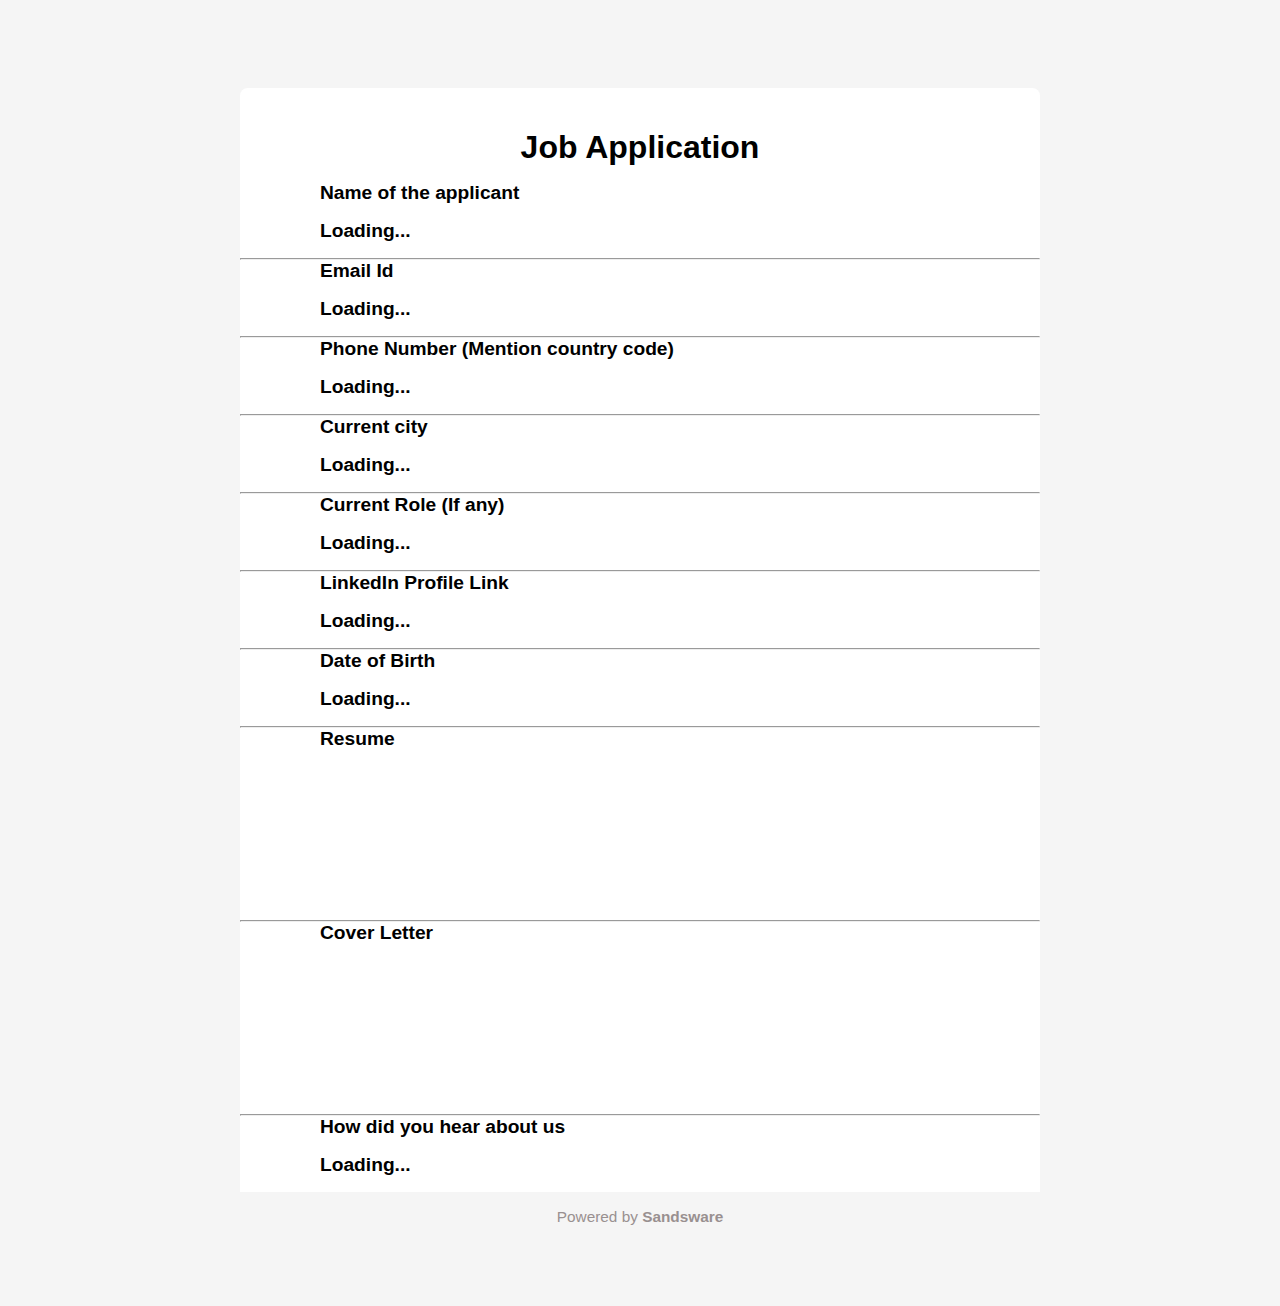
<file: view_job_form.html>
<!DOCTYPE html>
<html lang="en">
<head>
    <meta charset="UTF-8">
    <meta http-equiv="X-UA-Compatible" content="IE=edge">
    <meta name="viewport" content="width=device-width, initial-scale=1.0">
    <title>Job Application | SWIPE3</title>
    <link rel="apple-touch-icon" sizes="180x180" href="./favicon/apple-touch-icon.png">
    <link rel="icon" type="image/png" sizes="32x32" href="./favicon/favicon-32x32.png">
    <link rel="icon" type="image/png" sizes="16x16" href="./favicon/favicon-16x16.png">
    <link rel="manifest" href="./favicon/site.webmanifest">
    <link href="https://cdn.jsdelivr.net/npm/bootstrap@5.2.2/dist/css/bootstrap.min.css" rel="stylesheet" integrity="sha384-Zenh87qX5JnK2Jl0vWa8Ck2rdkQ2Bzep5IDxbcnCeuOxjzrPF/et3URy9Bv1WTRi" crossorigin="anonymous">
    <link rel="stylesheet" href="css/jobs.css">

    <link rel="preconnect" href="https://fonts.googleapis.com">
    <link rel="preconnect" href="https://fonts.gstatic.com" crossorigin>
    <link href="https://fonts.googleapis.com/css2?family=Roboto:ital,wght@0,400;1,700&display=swap" rel="stylesheet"> 
</head>
<body class="content">
    <script src="https://cdn.jsdelivr.net/npm/bootstrap@5.2.2/dist/js/bootstrap.bundle.min.js" integrity="sha384-OERcA2EqjJCMA+/3y+gxIOqMEjwtxJY7qPCqsdltbNJuaOe923+mo//f6V8Qbsw3" crossorigin="anonymous"></script>
    <script src="https://cdn.jsdelivr.net/npm/@popperjs/core@2.11.6/dist/umd/popper.min.js" integrity="sha384-oBqDVmMz9ATKxIep9tiCxS/Z9fNfEXiDAYTujMAeBAsjFuCZSmKbSSUnQlmh/jp3" crossorigin="anonymous"></script>
    <script src="https://cdn.jsdelivr.net/npm/bootstrap@5.2.2/dist/js/bootstrap.min.js" integrity="sha384-IDwe1+LCz02ROU9k972gdyvl+AESN10+x7tBKgc9I5HFtuNz0wWnPclzo6p9vxnk" crossorigin="anonymous"></script>
    <script src="https://code.jquery.com/jquery-3.6.1.min.js" integrity="sha256-o88AwQnZB+VDvE9tvIXrMQaPlFFSUTR+nldQm1LuPXQ=" crossorigin="anonymous"></script>

    <script>
        function clickBrowseFiles(id){
            if(id=="resume"){
                target_id="resume-upload";
            }
            else if (id="cover-letter"){
                target_id="cover-letter-upload";
            }
        document.getElementById(target_id).click();
    }
    </script>

    <h1>
        <strong>
            Job Application
        </strong>
    </h1>
    <!-- <p>
        Thanks for your interest! Please fill the information below to register.
    </p> -->

    <div> 
        <div action="">
            <h4>
                Name of the applicant
            </h4>

            <h4 id="applicant_name">
                Loading...
            </h4>

            <hr>


            <h4>
                Email Id
            </h4> 
 
            <h4 id="email_id">
                Loading...
            </h4> 

            <hr>


            <h4>
                Phone Number (Mention country code)
            </h4>

            <h4 id="phone_number">
                Loading...
            </h4>

            <hr>

            <h4>
                Current city
            </h4>
    
            <h4 id="current_city">
                    Loading...
            </h4>

            <hr>

            <h4>
                Current Role (If any)
            </h4>

            <h4 id="current_role">
                Loading...
            </h4>

            <hr>

            <h4>
                LinkedIn Profile Link
            </h4>

            <h4 id="linkedin_id">
                Loading...
            </h4>

            <hr>

            <h4>
                Date of Birth
            </h4>

            <h4 id="date_of_birth">
                Loading...
            </h4>

            <hr>

            <h4>
                Resume
            </h4>

            <object id="resume-object" data="" type=""></object>
            <a id="resume-link"></a>

            <hr>

            <h4>
                Cover Letter
            </h4>
            
            <object id="cover-letter-object" data="" type=""></object>
            <a id="cover-letter-link"></a>

            <hr>

            <h4>
                How did you hear about us
            </h4>
            
            <h4 id="know_us">
                Loading...
            </h4>

        <!-- <button type="submit" class="btn btn-primary submit"><b>Submit</b></button> -->
        </div>
        
    </div>
    <script>
        const viewJobForm = async (url = '') => {
            try {
            const response = await fetch(url, {
                method: 'GET',
                mode: 'cors', // this cannot be 'no-cors'
                headers: {
                    'Accept': 'application/json',
                    'Content-Type': 'application/json',
                    'token': `Bearer ${localStorage.getItem('Token')}`
                },
            });
            if(response.status >= 200 && response.status < 300){
                const json = await response.json();
                document.getElementById("applicant_name").innerHTML = json["applicant_name"];
                document.getElementById("email_id").innerHTML = json["email_id"];
                document.getElementById("phone_number").innerHTML = json["phone_number"];
                document.getElementById("current_city").innerHTML = json["current_city"];
                document.getElementById("current_role").innerHTML = json["current_role"];
                document.getElementById("linkedin_id").innerHTML = json["linkedin_profile_id"];
                document.getElementById("date_of_birth").innerHTML = json["date_of_birth"];
                document.getElementById("know_us").innerHTML = json["know_us"];
                

                var b1 = json["resume"]
                var b2 = json["cover_letter"]
                
                // Decode Base64 to binary and show some information about the PDF file (note that I skipped all checks)
                var bin1 = atob(b1);
                // console.log('File Size:', Math.round(bin1.length / 1024), 'KB');
                // console.log('PDF Version:', bin1.match(/^.PDF-([0-9.]+)/)[1]);
                // console.log('Create Date:', bin1.match(/<xmp:CreateDate>(.+?)<\/xmp:CreateDate>/)[1]);
                // console.log('Modify Date:', bin1.match(/<xmp:ModifyDate>(.+?)<\/xmp:ModifyDate>/)[1]);
                // console.log('Creator Tool:', bin1.match(/<xmp:CreatorTool>(.+?)<\/xmp:CreatorTool>/)[1]);

                // Embed the PDF into the HTML page and show it to the user
                var obj1 = document.getElementById('resume-object');
                obj1.style.width = '100%';
                obj1.style.height = '842pt';
                obj1.type = 'application/pdf';
                obj1.data = 'data:application/pdf;base64,' + b1;
                document.body.appendChild(obj1);

                // Insert a link that allows the user to download the PDF file
                var link1 = document.getElementById('resume-link');
                link1.innerHTML = 'Download Resume';
                link1.download = `resume${json["email_id"]}.pdf`;
                link1.href = 'data:application/octet-stream;base64,' + b1;
                document.body.appendChild(link1);

                // Decode Base64 to binary and show some information about the PDF file (note that I skipped all checks)
                var bin2 = atob(b2);
                // console.log('File Size:', Math.round(bin2.length / 1024), 'KB');
                // console.log('PDF Version:', bin2.match(/^.PDF-([0-9.]+)/)[1]);
                // console.log('Create Date:', bin2.match(/<xmp:CreateDate>(.+?)<\/xmp:CreateDate>/)[1]);
                // console.log('Modify Date:', bin2.match(/<xmp:ModifyDate>(.+?)<\/xmp:ModifyDate>/)[1]);
                // console.log('Creator Tool:', bin2.match(/<xmp:CreatorTool>(.+?)<\/xmp:CreatorTool>/)[1]);

                // Embed the PDF into the HTML page and show it to the user
                var obj2 = document.getElementById('cover-letter-object');
                obj2.style.width = '100%';
                obj2.style.height = '842pt';
                obj2.type = 'application/pdf';
                obj2.data = 'data:application/pdf;base64,' + b2;
                document.body.appendChild(obj2);

                // Insert a link that allows the user to download the PDF file
                var link2 = document.getElementById('cover-letter-link');
                link2.innerHTML = 'Download Cover Letter';
                link2.download = `cover_letter${json["email_id"]}}.pdf`;
                link2.href = 'data:application/octet-stream;base64,' + b2;
                document.body.appendChild(link2);
            }else{
                alert("Can't load the application.");
            }
            }catch (error) {
                alert("Can't load the application.")
            }
        }

        document.addEventListener("DOMContentLoaded", async function() {
            url = document.URL;
            var form_id = location.search.split('form_id=')[1];
            let userID = localStorage.getItem("userID");
            await viewJobForm('https://swipe3-backend.onrender.com/api/job_form/find/'+userID.toString()+'/'+form_id.toString());
        });
    </script>
</body>
<footer>
    Powered by <span><strong>Sandsware</strong></span>
</footer>
</html>
</file>
<file: css/styles.css>
*{
    margin: 0px;
    padding: 0px;
    font-family: 'Roboto', sans-serif;
}
body{
  background: #16181c;
  color: #fff;
}
/* ----------------header-------------------*/

.header{
  width: 100%;
  height: 100%;
  /* background: radial-gradient(ellipse at bottom, #1b2735 0%, #090a0f 100%); */
  /* background: rgb(1, 5, 31); */
  background: #101010;
  background-position: center;
  background-size: cover;
  position: relative ;
  overflow: hidden;
}
nav{
  display: flex;
  padding: 2% 6%;
  justify-content: space-between;
  align-items: center;
}
nav img{
  width: 8.14vw;
}
.nav-links{
  flex: 1;
  text-align: right;
}
.nav-links ul li{
  list-style: none;
  display: inline-block;
  padding: 0.4vw 2.17vw;
  position: relative;
}
.nav-links ul li a{
  color: #fff;
  text-decoration: none;
  font-size: 1.2vw;

}
.nav-links ul li::after{
  content: '';
  width: 0%;
  height: 0.1vw;
  background-color: #1a73e8;
  display: block;
  margin: auto;
  transition: 0.5;
}

.nav-links ul li:hover::after{
    width: 100%;
}
nav .bi{
    display: none;
}
 /*-----bg effect-------*/
#stars {
    width: 1px;
    height: 1px;
    background: transparent;
    box-shadow: 389px 872px #FFF , 397px 1646px #FFF , 537px 408px #FFF , 876px 529px #FFF , 122px 554px #FFF , 1223px 1525px #FFF , 121px 1304px #FFF , 1469px 662px #FFF , 1871px 1437px #FFF , 1493px 522px #FFF , 1928px 384px #FFF , 1660px 1132px #FFF , 1338px 1829px #FFF , 1994px 865px #FFF , 212px 1985px #FFF , 573px 1480px #FFF , 1644px 1641px #FFF , 1275px 191px #FFF , 606px 1163px #FFF , 1px 1580px #FFF , 1740px 1673px #FFF , 1938px 775px #FFF , 1895px 1617px #FFF , 1652px 161px #FFF , 10px 1015px #FFF , 720px 732px #FFF , 1728px 339px #FFF , 1092px 899px #FFF , 1505px 541px #FFF , 1972px 87px #FFF , 612px 655px #FFF , 1785px 570px #FFF , 1704px 722px #FFF , 1278px 117px #FFF , 1339px 862px #FFF , 368px 236px #FFF , 1536px 357px #FFF , 1915px 548px #FFF , 1060px 68px #FFF , 772px 1667px #FFF , 1983px 272px #FFF , 977px 1832px #FFF , 1680px 1107px #FFF , 1070px 184px #FFF , 1601px 1892px #FFF , 1082px 687px #FFF , 1322px 1840px #FFF , 1198px 1890px #FFF , 989px 587px #FFF , 1212px 1953px #FFF , 1733px 386px #FFF , 1497px 1888px #FFF , 927px 872px #FFF , 743px 1180px #FFF , 2000px 671px #FFF , 884px 414px #FFF , 1671px 384px #FFF , 1266px 1272px #FFF , 300px 292px #FFF , 871px 1143px #FFF , 599px 787px #FFF , 1105px 1899px #FFF , 258px 1158px #FFF , 1291px 1053px #FFF , 241px 948px #FFF , 204px 1916px #FFF , 1613px 1774px #FFF , 407px 1283px #FFF , 553px 1564px #FFF , 999px 46px #FFF , 1660px 1226px #FFF , 1275px 1499px #FFF , 129px 132px #FFF , 1534px 957px #FFF , 1028px 1892px #FFF , 557px 1257px #FFF , 184px 1028px #FFF , 974px 723px #FFF , 367px 656px #FFF , 1523px 1862px #FFF , 331px 296px #FFF , 1773px 970px #FFF , 1030px 1708px #FFF , 1835px 1325px #FFF , 622px 1329px #FFF , 217px 1809px #FFF , 231px 366px #FFF , 1293px 1976px #FFF , 823px 241px #FFF , 168px 1033px #FFF , 588px 1748px #FFF , 1686px 1434px #FFF , 559px 1381px #FFF , 1828px 4px #FFF , 690px 352px #FFF , 1825px 1263px #FFF , 605px 1707px #FFF , 1842px 705px #FFF , 621px 827px #FFF , 1308px 469px #FFF , 672px 1465px #FFF , 1023px 690px #FFF , 1682px 131px #FFF , 332px 1483px #FFF , 955px 488px #FFF , 1340px 1825px #FFF , 930px 1452px #FFF , 519px 1212px #FFF , 1438px 942px #FFF , 1078px 1776px #FFF , 908px 694px #FFF , 1061px 1064px #FFF , 969px 462px #FFF , 1833px 924px #FFF , 936px 1927px #FFF , 956px 1320px #FFF , 1376px 1237px #FFF , 1513px 882px #FFF , 558px 630px #FFF , 1359px 1214px #FFF , 1614px 219px #FFF , 1921px 859px #FFF , 466px 203px #FFF , 1046px 1374px #FFF , 550px 462px #FFF , 1569px 1788px #FFF , 1684px 1851px #FFF , 452px 1133px #FFF , 1436px 342px #FFF , 1174px 1320px #FFF , 1070px 1144px #FFF , 1944px 857px #FFF , 235px 1499px #FFF , 525px 1144px #FFF , 1491px 710px #FFF , 1432px 642px #FFF , 1275px 295px #FFF , 531px 963px #FFF , 165px 290px #FFF , 1091px 710px #FFF , 1542px 1832px #FFF , 1698px 1004px #FFF , 26px 104px #FFF , 1179px 220px #FFF , 670px 1861px #FFF , 706px 1761px #FFF , 266px 511px #FFF , 370px 1348px #FFF , 1235px 294px #FFF , 913px 1550px #FFF , 678px 1053px #FFF , 481px 1366px #FFF , 189px 184px #FFF , 1488px 1119px #FFF , 1917px 238px #FFF , 917px 1909px #FFF , 535px 1916px #FFF , 1365px 176px #FFF , 800px 829px #FFF , 1549px 1549px #FFF , 915px 1410px #FFF , 1029px 1057px #FFF , 152px 896px #FFF , 1993px 698px #FFF , 1760px 766px #FFF , 566px 703px #FFF , 1591px 54px #FFF , 198px 1298px #FFF , 1356px 1026px #FFF , 266px 526px #FFF , 1937px 639px #FFF , 423px 1856px #FFF , 1099px 1194px #FFF , 1611px 380px #FFF , 1603px 284px #FFF , 77px 1297px #FFF , 1113px 1665px #FFF , 359px 1178px #FFF , 186px 325px #FFF , 7px 912px #FFF , 227px 1611px #FFF , 1724px 932px #FFF , 1709px 1584px #FFF , 1743px 1201px #FFF , 614px 1087px #FFF , 1075px 925px #FFF , 1672px 795px #FFF , 1393px 873px #FFF , 1964px 492px #FFF , 985px 712px #FFF , 134px 135px #FFF , 1747px 564px #FFF , 1044px 1055px #FFF , 68px 415px #FFF , 1878px 877px #FFF , 158px 1308px #FFF , 626px 1745px #FFF , 769px 1088px #FFF , 1350px 1499px #FFF , 371px 1833px #FFF , 158px 612px #FFF , 2000px 505px #FFF , 1353px 1171px #FFF , 12px 1056px #FFF , 1925px 960px #FFF , 1706px 1787px #FFF , 626px 1700px #FFF , 1769px 1451px #FFF , 575px 508px #FFF , 875px 249px #FFF , 1354px 847px #FFF , 755px 1329px #FFF , 1389px 1201px #FFF , 278px 1325px #FFF , 488px 788px #FFF , 1821px 538px #FFF , 1388px 1310px #FFF , 1126px 1412px #FFF , 1242px 634px #FFF , 1765px 1322px #FFF , 1700px 1272px #FFF , 1063px 1591px #FFF , 857px 1963px #FFF , 446px 1716px #FFF , 1394px 96px #FFF , 755px 900px #FFF , 751px 189px #FFF , 759px 206px #FFF , 1957px 853px #FFF , 1306px 1543px #FFF , 771px 1920px #FFF , 1133px 1724px #FFF , 720px 145px #FFF , 387px 1669px #FFF , 940px 1274px #FFF , 1803px 529px #FFF , 1289px 226px #FFF , 54px 1097px #FFF , 1462px 1676px #FFF , 128px 1052px #FFF , 1259px 674px #FFF , 1612px 1141px #FFF , 706px 383px #FFF , 1840px 882px #FFF , 36px 446px #FFF , 1862px 1434px #FFF , 236px 224px #FFF , 720px 420px #FFF , 283px 950px #FFF , 629px 1284px #FFF , 1026px 1318px #FFF , 1969px 1931px #FFF , 640px 1657px #FFF , 649px 170px #FFF , 1189px 65px #FFF , 726px 1619px #FFF , 321px 649px #FFF , 580px 820px #FFF , 528px 1264px #FFF , 558px 110px #FFF , 633px 1079px #FFF , 253px 34px #FFF , 422px 444px #FFF , 1514px 1244px #FFF , 1377px 1814px #FFF , 1162px 1738px #FFF , 1069px 1414px #FFF , 561px 1744px #FFF , 786px 1619px #FFF , 1701px 1613px #FFF , 1334px 1710px #FFF , 278px 1947px #FFF , 1921px 1180px #FFF , 482px 326px #FFF , 1943px 1575px #FFF , 378px 1192px #FFF , 317px 1687px #FFF , 1658px 1356px #FFF , 195px 616px #FFF , 973px 564px #FFF , 1907px 1457px #FFF , 102px 117px #FFF , 817px 1048px #FFF , 1750px 184px #FFF , 175px 1262px #FFF , 1441px 1629px #FFF , 1125px 1644px #FFF , 321px 1588px #FFF , 1401px 261px #FFF , 212px 1733px #FFF , 1383px 658px #FFF , 225px 1006px #FFF , 1750px 35px #FFF , 1596px 822px #FFF , 677px 1800px #FFF , 1437px 841px #FFF , 10px 111px #FFF , 323px 1401px #FFF , 1845px 791px #FFF , 1728px 590px #FFF , 657px 176px #FFF , 813px 395px #FFF , 313px 1680px #FFF , 1423px 1048px #FFF , 1713px 1264px #FFF , 1817px 1937px #FFF , 348px 1788px #FFF , 1806px 954px #FFF , 661px 729px #FFF , 12px 961px #FFF , 1735px 1740px #FFF , 945px 1391px #FFF , 1757px 829px #FFF , 1091px 1662px #FFF , 1694px 1606px #FFF , 65px 1436px #FFF , 228px 992px #FFF , 1243px 1225px #FFF , 261px 32px #FFF , 437px 1623px #FFF , 365px 7px #FFF , 1948px 1508px #FFF , 324px 358px #FFF , 272px 156px #FFF , 800px 344px #FFF , 1985px 1209px #FFF , 1248px 204px #FFF , 1785px 490px #FFF , 1600px 1850px #FFF , 1357px 795px #FFF , 1955px 926px #FFF , 867px 1229px #FFF , 1349px 1247px #FFF , 15px 1642px #FFF , 1429px 1071px #FFF , 294px 1871px #FFF , 1916px 1808px #FFF , 554px 807px #FFF , 995px 1890px #FFF , 456px 1994px #FFF , 141px 353px #FFF , 95px 553px #FFF , 866px 1350px #FFF , 826px 690px #FFF , 1532px 556px #FFF , 43px 92px #FFF , 934px 175px #FFF , 697px 597px #FFF , 29px 360px #FFF , 1942px 1138px #FFF , 565px 996px #FFF , 899px 1587px #FFF , 1963px 1775px #FFF , 1892px 689px #FFF , 1480px 1643px #FFF , 42px 1089px #FFF , 1399px 1928px #FFF , 1577px 817px #FFF , 947px 505px #FFF , 1024px 1637px #FFF , 481px 1667px #FFF , 1594px 836px #FFF , 880px 1044px #FFF , 1388px 974px #FFF , 579px 465px #FFF , 354px 626px #FFF , 203px 731px #FFF , 812px 288px #FFF , 1566px 914px #FFF , 399px 1561px #FFF , 25px 1710px #FFF , 151px 564px #FFF , 1028px 465px #FFF , 1493px 14px #FFF , 1812px 1295px #FFF , 876px 1772px #FFF , 1232px 73px #FFF , 1860px 399px #FFF , 1568px 961px #FFF , 1608px 2px #FFF , 1744px 967px #FFF , 1591px 813px #FFF , 1565px 79px #FFF , 211px 1016px #FFF , 237px 1679px #FFF , 982px 1196px #FFF , 428px 201px #FFF , 401px 404px #FFF , 517px 133px #FFF , 787px 424px #FFF , 862px 1194px #FFF , 162px 512px #FFF , 276px 467px #FFF , 409px 1161px #FFF , 385px 1343px #FFF , 1436px 222px #FFF , 40px 1846px #FFF , 902px 400px #FFF , 612px 885px #FFF , 314px 842px #FFF , 507px 1447px #FFF , 1147px 362px #FFF , 1548px 331px #FFF , 1796px 1975px #FFF , 247px 464px #FFF , 460px 1906px #FFF , 1077px 843px #FFF , 897px 53px #FFF , 1541px 1896px #FFF , 677px 1649px #FFF , 166px 1891px #FFF , 237px 1624px #FFF , 87px 257px #FFF , 292px 985px #FFF , 555px 633px #FFF , 609px 1870px #FFF , 593px 76px #FFF , 1602px 1325px #FFF , 1256px 1238px #FFF , 7px 1050px #FFF , 702px 593px #FFF , 613px 1684px #FFF , 629px 494px #FFF , 1562px 1904px #FFF , 314px 1594px #FFF , 1204px 1077px #FFF , 1194px 674px #FFF , 1523px 1544px #FFF , 1590px 766px #FFF , 1533px 1970px #FFF , 72px 143px #FFF , 77px 1027px #FFF , 1556px 579px #FFF , 1683px 881px #FFF , 38px 1101px #FFF , 240px 986px #FFF , 1633px 1173px #FFF , 1310px 1970px #FFF , 1051px 762px #FFF , 1540px 1173px #FFF , 1366px 541px #FFF , 412px 1949px #FFF , 269px 1606px #FFF , 971px 1507px #FFF , 1811px 1680px #FFF , 1745px 277px #FFF , 1562px 897px #FFF , 23px 1266px #FFF , 425px 1062px #FFF , 452px 1233px #FFF , 1430px 1590px #FFF , 1611px 464px #FFF , 1359px 904px #FFF , 387px 1455px #FFF , 25px 1645px #FFF , 1425px 1769px #FFF , 894px 1067px #FFF , 1294px 326px #FFF , 865px 492px #FFF , 723px 746px #FFF , 1724px 1568px #FFF , 551px 684px #FFF , 495px 336px #FFF , 1267px 140px #FFF , 1999px 1965px #FFF , 1460px 1692px #FFF , 1303px 953px #FFF , 388px 305px #FFF , 1286px 1365px #FFF , 1311px 616px #FFF , 326px 156px #FFF , 789px 1272px #FFF , 1655px 1824px #FFF , 1345px 614px #FFF , 932px 634px #FFF , 1545px 1794px #FFF , 721px 1579px #FFF , 827px 908px #FFF , 1627px 115px #FFF , 191px 717px #FFF , 1858px 1934px #FFF , 123px 1754px #FFF , 1934px 209px #FFF , 286px 442px #FFF , 1913px 924px #FFF , 838px 1218px #FFF , 1402px 458px #FFF , 1867px 694px #FFF , 1889px 1238px #FFF , 547px 371px #FFF , 1834px 797px #FFF , 1331px 1673px #FFF , 1803px 1991px #FFF , 1771px 1988px #FFF , 1878px 1009px #FFF , 1564px 1898px #FFF , 666px 623px #FFF , 1683px 1979px #FFF , 294px 1658px #FFF , 1977px 838px #FFF , 526px 518px #FFF , 1297px 535px #FFF , 499px 1931px #FFF , 1232px 1238px #FFF , 1914px 1916px #FFF , 1695px 1919px #FFF , 611px 974px #FFF , 1252px 608px #FFF , 1227px 1956px #FFF , 612px 464px #FFF , 1134px 432px #FFF , 195px 1770px #FFF , 1965px 1659px #FFF , 1817px 1743px #FFF , 356px 295px #FFF , 88px 415px #FFF , 1093px 608px #FFF , 1840px 135px #FFF , 179px 1449px #FFF , 1713px 759px #FFF , 415px 369px #FFF , 1804px 726px #FFF , 1492px 1781px #FFF , 539px 1112px #FFF , 1601px 1844px #FFF , 1581px 816px #FFF , 1203px 114px #FFF , 1522px 715px #FFF , 77px 521px #FFF , 1274px 1453px #FFF , 1041px 1051px #FFF , 679px 842px #FFF , 70px 1758px #FFF , 290px 420px #FFF , 1131px 1662px #FFF , 1312px 1778px #FFF , 1731px 34px #FFF , 788px 909px #FFF , 683px 1999px #FFF , 506px 565px #FFF , 921px 496px #FFF , 934px 989px #FFF , 851px 1408px #FFF , 1576px 912px #FFF , 1344px 858px #FFF , 929px 147px #FFF , 71px 168px #FFF , 504px 509px #FFF , 1660px 1733px #FFF , 918px 1338px #FFF , 1573px 1569px #FFF , 1113px 973px #FFF , 174px 135px #FFF , 1557px 262px #FFF , 1835px 1531px #FFF , 995px 1460px #FFF , 500px 696px #FFF , 1112px 429px #FFF , 840px 595px #FFF , 1002px 1891px #FFF , 611px 481px #FFF , 1799px 1536px #FFF , 1756px 820px #FFF , 1937px 1831px #FFF , 891px 1749px #FFF , 1042px 1154px #FFF , 738px 1151px #FFF , 683px 1252px #FFF , 205px 1000px #FFF , 1169px 519px #FFF , 1924px 1006px #FFF , 1160px 1121px #FFF , 213px 506px #FFF , 1328px 1187px #FFF , 48px 505px #FFF , 723px 669px #FFF , 1255px 410px #FFF , 1938px 1048px #FFF , 1594px 889px #FFF , 257px 72px #FFF , 214px 1652px #FFF , 1141px 1887px #FFF , 1947px 1450px #FFF , 1508px 1729px #FFF , 905px 652px #FFF , 804px 700px #FFF , 1955px 1861px #FFF , 156px 740px #FFF , 845px 1587px #FFF , 1863px 517px #FFF , 1385px 871px #FFF , 449px 1594px #FFF , 136px 1828px #FFF , 485px 1978px #FFF , 1509px 1840px #FFF , 477px 519px #FFF , 1347px 108px #FFF , 1635px 1709px #FFF , 426px 1378px #FFF , 1743px 1138px #FFF , 1141px 492px #FFF , 1780px 1646px #FFF , 967px 1476px #FFF , 793px 1451px #FFF , 1040px 1288px #FFF , 587px 330px #FFF , 1559px 206px #FFF , 1466px 842px #FFF , 697px 1162px #FFF , 1374px 359px #FFF , 5px 99px #FFF , 1784px 680px #FFF , 13px 1854px #FFF , 336px 1557px #FFF , 1031px 1914px #FFF , 743px 1586px #FFF , 1521px 1479px #FFF , 1484px 1711px #FFF , 875px 476px #FFF , 1319px 1674px #FFF , 1522px 148px #FFF , 1712px 957px #FFF , 586px 11px #FFF , 1104px 464px #FFF , 1731px 1443px #FFF , 915px 652px #FFF , 1153px 1301px #FFF , 1071px 926px #FFF , 1300px 725px #FFF , 1984px 1066px #FFF , 375px 793px #FFF , 1748px 1800px #FFF , 594px 1822px #FFF , 1987px 915px #FFF , 1362px 884px #FFF , 1700px 1816px #FFF , 875px 1303px #FFF , 1211px 61px #FFF , 1012px 981px #FFF , 812px 1038px #FFF , 1617px 1100px #FFF , 685px 830px #FFF , 834px 866px #FFF , 1874px 941px #FFF , 742px 1789px #FFF , 899px 77px #FFF , 644px 1760px #FFF , 1495px 1871px #FFF , 1389px 1142px #FFF , 328px 788px #FFF , 675px 1365px #FFF , 1115px 1467px #FFF , 63px 133px #FFF , 1297px 777px #FFF , 1292px 1109px #FFF , 1698px 434px #FFF , 1317px 1179px #FFF , 1179px 1125px #FFF , 1535px 938px #FFF , 1880px 638px #FFF , 252px 1687px #FFF , 40px 1266px #FFF , 1635px 113px #FFF , 470px 1334px #FFF , 982px 1755px #FFF , 429px 550px #FFF , 592px 210px #FFF , 720px 639px #FFF , 1802px 809px #FFF , 204px 1252px #FFF , 70px 67px #FFF , 28px 52px #FFF , 181px 1336px #FFF , 83px 1880px #FFF , 1541px 1700px #FFF , 500px 162px #FFF , 1163px 1536px #FFF , 1905px 334px #FFF , 374px 801px #FFF , 38px 1275px #FFF , 469px 402px #FFF , 622px 152px #FFF , 644px 1107px #FFF , 1855px 792px #FFF , 1914px 673px #FFF , 1482px 1127px #FFF , 765px 1172px #FFF , 837px 1508px #FFF , 1013px 724px #FFF , 855px 1330px #FFF , 1535px 402px #FFF , 368px 216px #FFF , 949px 1642px #FFF , 1758px 30px #FFF , 976px 1423px #FFF , 874px 1289px #FFF , 1032px 605px #FFF , 945px 7px #FFF , 568px 1341px #FFF , 386px 1399px #FFF;
    animation: animStar 50s linear infinite;
}

#stars:after {
    content: " ";
    position: absolute;
    top: 2000px;
    width: 1px;
    height: 1px;
    background: transparent;
    box-shadow: 389px 872px #FFF , 397px 1646px #FFF , 537px 408px #FFF , 876px 529px #FFF , 122px 554px #FFF , 1223px 1525px #FFF , 121px 1304px #FFF , 1469px 662px #FFF , 1871px 1437px #FFF , 1493px 522px #FFF , 1928px 384px #FFF , 1660px 1132px #FFF , 1338px 1829px #FFF , 1994px 865px #FFF , 212px 1985px #FFF , 573px 1480px #FFF , 1644px 1641px #FFF , 1275px 191px #FFF , 606px 1163px #FFF , 1px 1580px #FFF , 1740px 1673px #FFF , 1938px 775px #FFF , 1895px 1617px #FFF , 1652px 161px #FFF , 10px 1015px #FFF , 720px 732px #FFF , 1728px 339px #FFF , 1092px 899px #FFF , 1505px 541px #FFF , 1972px 87px #FFF , 612px 655px #FFF , 1785px 570px #FFF , 1704px 722px #FFF , 1278px 117px #FFF , 1339px 862px #FFF , 368px 236px #FFF , 1536px 357px #FFF , 1915px 548px #FFF , 1060px 68px #FFF , 772px 1667px #FFF , 1983px 272px #FFF , 977px 1832px #FFF , 1680px 1107px #FFF , 1070px 184px #FFF , 1601px 1892px #FFF , 1082px 687px #FFF , 1322px 1840px #FFF , 1198px 1890px #FFF , 989px 587px #FFF , 1212px 1953px #FFF , 1733px 386px #FFF , 1497px 1888px #FFF , 927px 872px #FFF , 743px 1180px #FFF , 2000px 671px #FFF , 884px 414px #FFF , 1671px 384px #FFF , 1266px 1272px #FFF , 300px 292px #FFF , 871px 1143px #FFF , 599px 787px #FFF , 1105px 1899px #FFF , 258px 1158px #FFF , 1291px 1053px #FFF , 241px 948px #FFF , 204px 1916px #FFF , 1613px 1774px #FFF , 407px 1283px #FFF , 553px 1564px #FFF , 999px 46px #FFF , 1660px 1226px #FFF , 1275px 1499px #FFF , 129px 132px #FFF , 1534px 957px #FFF , 1028px 1892px #FFF , 557px 1257px #FFF , 184px 1028px #FFF , 974px 723px #FFF , 367px 656px #FFF , 1523px 1862px #FFF , 331px 296px #FFF , 1773px 970px #FFF , 1030px 1708px #FFF , 1835px 1325px #FFF , 622px 1329px #FFF , 217px 1809px #FFF , 231px 366px #FFF , 1293px 1976px #FFF , 823px 241px #FFF , 168px 1033px #FFF , 588px 1748px #FFF , 1686px 1434px #FFF , 559px 1381px #FFF , 1828px 4px #FFF , 690px 352px #FFF , 1825px 1263px #FFF , 605px 1707px #FFF , 1842px 705px #FFF , 621px 827px #FFF , 1308px 469px #FFF , 672px 1465px #FFF , 1023px 690px #FFF , 1682px 131px #FFF , 332px 1483px #FFF , 955px 488px #FFF , 1340px 1825px #FFF , 930px 1452px #FFF , 519px 1212px #FFF , 1438px 942px #FFF , 1078px 1776px #FFF , 908px 694px #FFF , 1061px 1064px #FFF , 969px 462px #FFF , 1833px 924px #FFF , 936px 1927px #FFF , 956px 1320px #FFF , 1376px 1237px #FFF , 1513px 882px #FFF , 558px 630px #FFF , 1359px 1214px #FFF , 1614px 219px #FFF , 1921px 859px #FFF , 466px 203px #FFF , 1046px 1374px #FFF , 550px 462px #FFF , 1569px 1788px #FFF , 1684px 1851px #FFF , 452px 1133px #FFF , 1436px 342px #FFF , 1174px 1320px #FFF , 1070px 1144px #FFF , 1944px 857px #FFF , 235px 1499px #FFF , 525px 1144px #FFF , 1491px 710px #FFF , 1432px 642px #FFF , 1275px 295px #FFF , 531px 963px #FFF , 165px 290px #FFF , 1091px 710px #FFF , 1542px 1832px #FFF , 1698px 1004px #FFF , 26px 104px #FFF , 1179px 220px #FFF , 670px 1861px #FFF , 706px 1761px #FFF , 266px 511px #FFF , 370px 1348px #FFF , 1235px 294px #FFF , 913px 1550px #FFF , 678px 1053px #FFF , 481px 1366px #FFF , 189px 184px #FFF , 1488px 1119px #FFF , 1917px 238px #FFF , 917px 1909px #FFF , 535px 1916px #FFF , 1365px 176px #FFF , 800px 829px #FFF , 1549px 1549px #FFF , 915px 1410px #FFF , 1029px 1057px #FFF , 152px 896px #FFF , 1993px 698px #FFF , 1760px 766px #FFF , 566px 703px #FFF , 1591px 54px #FFF , 198px 1298px #FFF , 1356px 1026px #FFF , 266px 526px #FFF , 1937px 639px #FFF , 423px 1856px #FFF , 1099px 1194px #FFF , 1611px 380px #FFF , 1603px 284px #FFF , 77px 1297px #FFF , 1113px 1665px #FFF , 359px 1178px #FFF , 186px 325px #FFF , 7px 912px #FFF , 227px 1611px #FFF , 1724px 932px #FFF , 1709px 1584px #FFF , 1743px 1201px #FFF , 614px 1087px #FFF , 1075px 925px #FFF , 1672px 795px #FFF , 1393px 873px #FFF , 1964px 492px #FFF , 985px 712px #FFF , 134px 135px #FFF , 1747px 564px #FFF , 1044px 1055px #FFF , 68px 415px #FFF , 1878px 877px #FFF , 158px 1308px #FFF , 626px 1745px #FFF , 769px 1088px #FFF , 1350px 1499px #FFF , 371px 1833px #FFF , 158px 612px #FFF , 2000px 505px #FFF , 1353px 1171px #FFF , 12px 1056px #FFF , 1925px 960px #FFF , 1706px 1787px #FFF , 626px 1700px #FFF , 1769px 1451px #FFF , 575px 508px #FFF , 875px 249px #FFF , 1354px 847px #FFF , 755px 1329px #FFF , 1389px 1201px #FFF , 278px 1325px #FFF , 488px 788px #FFF , 1821px 538px #FFF , 1388px 1310px #FFF , 1126px 1412px #FFF , 1242px 634px #FFF , 1765px 1322px #FFF , 1700px 1272px #FFF , 1063px 1591px #FFF , 857px 1963px #FFF , 446px 1716px #FFF , 1394px 96px #FFF , 755px 900px #FFF , 751px 189px #FFF , 759px 206px #FFF , 1957px 853px #FFF , 1306px 1543px #FFF , 771px 1920px #FFF , 1133px 1724px #FFF , 720px 145px #FFF , 387px 1669px #FFF , 940px 1274px #FFF , 1803px 529px #FFF , 1289px 226px #FFF , 54px 1097px #FFF , 1462px 1676px #FFF , 128px 1052px #FFF , 1259px 674px #FFF , 1612px 1141px #FFF , 706px 383px #FFF , 1840px 882px #FFF , 36px 446px #FFF , 1862px 1434px #FFF , 236px 224px #FFF , 720px 420px #FFF , 283px 950px #FFF , 629px 1284px #FFF , 1026px 1318px #FFF , 1969px 1931px #FFF , 640px 1657px #FFF , 649px 170px #FFF , 1189px 65px #FFF , 726px 1619px #FFF , 321px 649px #FFF , 580px 820px #FFF , 528px 1264px #FFF , 558px 110px #FFF , 633px 1079px #FFF , 253px 34px #FFF , 422px 444px #FFF , 1514px 1244px #FFF , 1377px 1814px #FFF , 1162px 1738px #FFF , 1069px 1414px #FFF , 561px 1744px #FFF , 786px 1619px #FFF , 1701px 1613px #FFF , 1334px 1710px #FFF , 278px 1947px #FFF , 1921px 1180px #FFF , 482px 326px #FFF , 1943px 1575px #FFF , 378px 1192px #FFF , 317px 1687px #FFF , 1658px 1356px #FFF , 195px 616px #FFF , 973px 564px #FFF , 1907px 1457px #FFF , 102px 117px #FFF , 817px 1048px #FFF , 1750px 184px #FFF , 175px 1262px #FFF , 1441px 1629px #FFF , 1125px 1644px #FFF , 321px 1588px #FFF , 1401px 261px #FFF , 212px 1733px #FFF , 1383px 658px #FFF , 225px 1006px #FFF , 1750px 35px #FFF , 1596px 822px #FFF , 677px 1800px #FFF , 1437px 841px #FFF , 10px 111px #FFF , 323px 1401px #FFF , 1845px 791px #FFF , 1728px 590px #FFF , 657px 176px #FFF , 813px 395px #FFF , 313px 1680px #FFF , 1423px 1048px #FFF , 1713px 1264px #FFF , 1817px 1937px #FFF , 348px 1788px #FFF , 1806px 954px #FFF , 661px 729px #FFF , 12px 961px #FFF , 1735px 1740px #FFF , 945px 1391px #FFF , 1757px 829px #FFF , 1091px 1662px #FFF , 1694px 1606px #FFF , 65px 1436px #FFF , 228px 992px #FFF , 1243px 1225px #FFF , 261px 32px #FFF , 437px 1623px #FFF , 365px 7px #FFF , 1948px 1508px #FFF , 324px 358px #FFF , 272px 156px #FFF , 800px 344px #FFF , 1985px 1209px #FFF , 1248px 204px #FFF , 1785px 490px #FFF , 1600px 1850px #FFF , 1357px 795px #FFF , 1955px 926px #FFF , 867px 1229px #FFF , 1349px 1247px #FFF , 15px 1642px #FFF , 1429px 1071px #FFF , 294px 1871px #FFF , 1916px 1808px #FFF , 554px 807px #FFF , 995px 1890px #FFF , 456px 1994px #FFF , 141px 353px #FFF , 95px 553px #FFF , 866px 1350px #FFF , 826px 690px #FFF , 1532px 556px #FFF , 43px 92px #FFF , 934px 175px #FFF , 697px 597px #FFF , 29px 360px #FFF , 1942px 1138px #FFF , 565px 996px #FFF , 899px 1587px #FFF , 1963px 1775px #FFF , 1892px 689px #FFF , 1480px 1643px #FFF , 42px 1089px #FFF , 1399px 1928px #FFF , 1577px 817px #FFF , 947px 505px #FFF , 1024px 1637px #FFF , 481px 1667px #FFF , 1594px 836px #FFF , 880px 1044px #FFF , 1388px 974px #FFF , 579px 465px #FFF , 354px 626px #FFF , 203px 731px #FFF , 812px 288px #FFF , 1566px 914px #FFF , 399px 1561px #FFF , 25px 1710px #FFF , 151px 564px #FFF , 1028px 465px #FFF , 1493px 14px #FFF , 1812px 1295px #FFF , 876px 1772px #FFF , 1232px 73px #FFF , 1860px 399px #FFF , 1568px 961px #FFF , 1608px 2px #FFF , 1744px 967px #FFF , 1591px 813px #FFF , 1565px 79px #FFF , 211px 1016px #FFF , 237px 1679px #FFF , 982px 1196px #FFF , 428px 201px #FFF , 401px 404px #FFF , 517px 133px #FFF , 787px 424px #FFF , 862px 1194px #FFF , 162px 512px #FFF , 276px 467px #FFF , 409px 1161px #FFF , 385px 1343px #FFF , 1436px 222px #FFF , 40px 1846px #FFF , 902px 400px #FFF , 612px 885px #FFF , 314px 842px #FFF , 507px 1447px #FFF , 1147px 362px #FFF , 1548px 331px #FFF , 1796px 1975px #FFF , 247px 464px #FFF , 460px 1906px #FFF , 1077px 843px #FFF , 897px 53px #FFF , 1541px 1896px #FFF , 677px 1649px #FFF , 166px 1891px #FFF , 237px 1624px #FFF , 87px 257px #FFF , 292px 985px #FFF , 555px 633px #FFF , 609px 1870px #FFF , 593px 76px #FFF , 1602px 1325px #FFF , 1256px 1238px #FFF , 7px 1050px #FFF , 702px 593px #FFF , 613px 1684px #FFF , 629px 494px #FFF , 1562px 1904px #FFF , 314px 1594px #FFF , 1204px 1077px #FFF , 1194px 674px #FFF , 1523px 1544px #FFF , 1590px 766px #FFF , 1533px 1970px #FFF , 72px 143px #FFF , 77px 1027px #FFF , 1556px 579px #FFF , 1683px 881px #FFF , 38px 1101px #FFF , 240px 986px #FFF , 1633px 1173px #FFF , 1310px 1970px #FFF , 1051px 762px #FFF , 1540px 1173px #FFF , 1366px 541px #FFF , 412px 1949px #FFF , 269px 1606px #FFF , 971px 1507px #FFF , 1811px 1680px #FFF , 1745px 277px #FFF , 1562px 897px #FFF , 23px 1266px #FFF , 425px 1062px #FFF , 452px 1233px #FFF , 1430px 1590px #FFF , 1611px 464px #FFF , 1359px 904px #FFF , 387px 1455px #FFF , 25px 1645px #FFF , 1425px 1769px #FFF , 894px 1067px #FFF , 1294px 326px #FFF , 865px 492px #FFF , 723px 746px #FFF , 1724px 1568px #FFF , 551px 684px #FFF , 495px 336px #FFF , 1267px 140px #FFF , 1999px 1965px #FFF , 1460px 1692px #FFF , 1303px 953px #FFF , 388px 305px #FFF , 1286px 1365px #FFF , 1311px 616px #FFF , 326px 156px #FFF , 789px 1272px #FFF , 1655px 1824px #FFF , 1345px 614px #FFF , 932px 634px #FFF , 1545px 1794px #FFF , 721px 1579px #FFF , 827px 908px #FFF , 1627px 115px #FFF , 191px 717px #FFF , 1858px 1934px #FFF , 123px 1754px #FFF , 1934px 209px #FFF , 286px 442px #FFF , 1913px 924px #FFF , 838px 1218px #FFF , 1402px 458px #FFF , 1867px 694px #FFF , 1889px 1238px #FFF , 547px 371px #FFF , 1834px 797px #FFF , 1331px 1673px #FFF , 1803px 1991px #FFF , 1771px 1988px #FFF , 1878px 1009px #FFF , 1564px 1898px #FFF , 666px 623px #FFF , 1683px 1979px #FFF , 294px 1658px #FFF , 1977px 838px #FFF , 526px 518px #FFF , 1297px 535px #FFF , 499px 1931px #FFF , 1232px 1238px #FFF , 1914px 1916px #FFF , 1695px 1919px #FFF , 611px 974px #FFF , 1252px 608px #FFF , 1227px 1956px #FFF , 612px 464px #FFF , 1134px 432px #FFF , 195px 1770px #FFF , 1965px 1659px #FFF , 1817px 1743px #FFF , 356px 295px #FFF , 88px 415px #FFF , 1093px 608px #FFF , 1840px 135px #FFF , 179px 1449px #FFF , 1713px 759px #FFF , 415px 369px #FFF , 1804px 726px #FFF , 1492px 1781px #FFF , 539px 1112px #FFF , 1601px 1844px #FFF , 1581px 816px #FFF , 1203px 114px #FFF , 1522px 715px #FFF , 77px 521px #FFF , 1274px 1453px #FFF , 1041px 1051px #FFF , 679px 842px #FFF , 70px 1758px #FFF , 290px 420px #FFF , 1131px 1662px #FFF , 1312px 1778px #FFF , 1731px 34px #FFF , 788px 909px #FFF , 683px 1999px #FFF , 506px 565px #FFF , 921px 496px #FFF , 934px 989px #FFF , 851px 1408px #FFF , 1576px 912px #FFF , 1344px 858px #FFF , 929px 147px #FFF , 71px 168px #FFF , 504px 509px #FFF , 1660px 1733px #FFF , 918px 1338px #FFF , 1573px 1569px #FFF , 1113px 973px #FFF , 174px 135px #FFF , 1557px 262px #FFF , 1835px 1531px #FFF , 995px 1460px #FFF , 500px 696px #FFF , 1112px 429px #FFF , 840px 595px #FFF , 1002px 1891px #FFF , 611px 481px #FFF , 1799px 1536px #FFF , 1756px 820px #FFF , 1937px 1831px #FFF , 891px 1749px #FFF , 1042px 1154px #FFF , 738px 1151px #FFF , 683px 1252px #FFF , 205px 1000px #FFF , 1169px 519px #FFF , 1924px 1006px #FFF , 1160px 1121px #FFF , 213px 506px #FFF , 1328px 1187px #FFF , 48px 505px #FFF , 723px 669px #FFF , 1255px 410px #FFF , 1938px 1048px #FFF , 1594px 889px #FFF , 257px 72px #FFF , 214px 1652px #FFF , 1141px 1887px #FFF , 1947px 1450px #FFF , 1508px 1729px #FFF , 905px 652px #FFF , 804px 700px #FFF , 1955px 1861px #FFF , 156px 740px #FFF , 845px 1587px #FFF , 1863px 517px #FFF , 1385px 871px #FFF , 449px 1594px #FFF , 136px 1828px #FFF , 485px 1978px #FFF , 1509px 1840px #FFF , 477px 519px #FFF , 1347px 108px #FFF , 1635px 1709px #FFF , 426px 1378px #FFF , 1743px 1138px #FFF , 1141px 492px #FFF , 1780px 1646px #FFF , 967px 1476px #FFF , 793px 1451px #FFF , 1040px 1288px #FFF , 587px 330px #FFF , 1559px 206px #FFF , 1466px 842px #FFF , 697px 1162px #FFF , 1374px 359px #FFF , 5px 99px #FFF , 1784px 680px #FFF , 13px 1854px #FFF , 336px 1557px #FFF , 1031px 1914px #FFF , 743px 1586px #FFF , 1521px 1479px #FFF , 1484px 1711px #FFF , 875px 476px #FFF , 1319px 1674px #FFF , 1522px 148px #FFF , 1712px 957px #FFF , 586px 11px #FFF , 1104px 464px #FFF , 1731px 1443px #FFF , 915px 652px #FFF , 1153px 1301px #FFF , 1071px 926px #FFF , 1300px 725px #FFF , 1984px 1066px #FFF , 375px 793px #FFF , 1748px 1800px #FFF , 594px 1822px #FFF , 1987px 915px #FFF , 1362px 884px #FFF , 1700px 1816px #FFF , 875px 1303px #FFF , 1211px 61px #FFF , 1012px 981px #FFF , 812px 1038px #FFF , 1617px 1100px #FFF , 685px 830px #FFF , 834px 866px #FFF , 1874px 941px #FFF , 742px 1789px #FFF , 899px 77px #FFF , 644px 1760px #FFF , 1495px 1871px #FFF , 1389px 1142px #FFF , 328px 788px #FFF , 675px 1365px #FFF , 1115px 1467px #FFF , 63px 133px #FFF , 1297px 777px #FFF , 1292px 1109px #FFF , 1698px 434px #FFF , 1317px 1179px #FFF , 1179px 1125px #FFF , 1535px 938px #FFF , 1880px 638px #FFF , 252px 1687px #FFF , 40px 1266px #FFF , 1635px 113px #FFF , 470px 1334px #FFF , 982px 1755px #FFF , 429px 550px #FFF , 592px 210px #FFF , 720px 639px #FFF , 1802px 809px #FFF , 204px 1252px #FFF , 70px 67px #FFF , 28px 52px #FFF , 181px 1336px #FFF , 83px 1880px #FFF , 1541px 1700px #FFF , 500px 162px #FFF , 1163px 1536px #FFF , 1905px 334px #FFF , 374px 801px #FFF , 38px 1275px #FFF , 469px 402px #FFF , 622px 152px #FFF , 644px 1107px #FFF , 1855px 792px #FFF , 1914px 673px #FFF , 1482px 1127px #FFF , 765px 1172px #FFF , 837px 1508px #FFF , 1013px 724px #FFF , 855px 1330px #FFF , 1535px 402px #FFF , 368px 216px #FFF , 949px 1642px #FFF , 1758px 30px #FFF , 976px 1423px #FFF , 874px 1289px #FFF , 1032px 605px #FFF , 945px 7px #FFF , 568px 1341px #FFF , 386px 1399px #FFF;
}
  
#stars2 {
    width: 2px;
    height: 2px;
    background: transparent;
    box-shadow: 917px 1675px #FFF , 1364px 1504px #FFF , 9px 1269px #FFF , 1507px 830px #FFF , 559px 1324px #FFF , 1282px 1881px #FFF , 181px 692px #FFF , 1325px 1710px #FFF , 1483px 540px #FFF , 167px 1914px #FFF , 1293px 279px #FFF , 724px 629px #FFF , 853px 1842px #FFF , 156px 257px #FFF , 1706px 1320px #FFF , 1148px 1064px #FFF , 123px 634px #FFF , 828px 712px #FFF , 1905px 1134px #FFF , 1415px 1132px #FFF , 814px 1552px #FFF , 1359px 309px #FFF , 1925px 1724px #FFF , 1455px 1537px #FFF , 1243px 1268px #FFF , 293px 204px #FFF , 406px 1836px #FFF , 834px 1945px #FFF , 1755px 384px #FFF , 1960px 1464px #FFF , 114px 382px #FFF , 1094px 209px #FFF , 634px 57px #FFF , 1456px 1127px #FFF , 612px 768px #FFF , 1651px 687px #FFF , 1741px 542px #FFF , 1734px 378px #FFF , 593px 695px #FFF , 871px 1466px #FFF , 760px 1792px #FFF , 352px 153px #FFF , 1593px 105px #FFF , 1323px 867px #FFF , 246px 1046px #FFF , 1241px 1043px #FFF , 424px 8px #FFF , 1694px 605px #FFF , 1156px 272px #FFF , 409px 361px #FFF , 352px 1199px #FFF , 583px 288px #FFF , 1150px 1025px #FFF , 427px 1977px #FFF , 1262px 941px #FFF , 196px 1258px #FFF , 1691px 1801px #FFF , 1251px 125px #FFF , 242px 127px #FFF , 705px 879px #FFF , 1568px 736px #FFF , 354px 1656px #FFF , 116px 462px #FFF , 402px 622px #FFF , 939px 1498px #FFF , 1190px 610px #FFF , 1641px 1289px #FFF , 1992px 1713px #FFF , 1812px 112px #FFF , 1350px 1247px #FFF , 1109px 1580px #FFF , 226px 215px #FFF , 711px 1732px #FFF , 401px 1974px #FFF , 153px 1903px #FFF , 638px 1764px #FFF , 839px 1633px #FFF , 34px 803px #FFF , 1070px 452px #FFF , 1471px 502px #FFF , 1888px 258px #FFF , 484px 400px #FFF , 356px 1637px #FFF , 1037px 531px #FFF , 1529px 896px #FFF , 1305px 810px #FFF , 514px 87px #FFF , 489px 631px #FFF , 1157px 1626px #FFF , 1565px 405px #FFF , 1703px 1710px #FFF , 1565px 680px #FFF , 184px 1115px #FFF , 1709px 1784px #FFF , 505px 1862px #FFF , 895px 769px #FFF , 1752px 1889px #FFF , 1764px 639px #FFF , 952px 1277px #FFF , 1458px 1380px #FFF , 589px 536px #FFF , 138px 1879px #FFF , 1725px 811px #FFF , 1042px 1520px #FFF , 1332px 152px #FFF , 916px 1424px #FFF , 1361px 645px #FFF , 866px 17px #FFF , 630px 419px #FFF , 499px 388px #FFF , 1740px 508px #FFF , 85px 683px #FFF , 201px 1300px #FFF , 672px 6px #FFF , 1661px 1405px #FFF , 1951px 1684px #FFF , 370px 1188px #FFF , 637px 726px #FFF , 1309px 1669px #FFF , 1845px 929px #FFF , 86px 696px #FFF , 580px 677px #FFF , 519px 588px #FFF , 1263px 174px #FFF , 1172px 1005px #FFF , 1895px 476px #FFF , 332px 1151px #FFF , 855px 275px #FFF , 1835px 631px #FFF , 855px 1315px #FFF , 1640px 1420px #FFF , 29px 1828px #FFF , 1806px 808px #FFF , 1107px 1324px #FFF , 986px 1215px #FFF , 1109px 594px #FFF , 126px 1778px #FFF , 1644px 1540px #FFF , 288px 796px #FFF , 1006px 494px #FFF , 1918px 506px #FFF , 236px 1029px #FFF , 137px 824px #FFF , 1962px 1958px #FFF , 517px 291px #FFF , 722px 32px #FFF , 114px 1238px #FFF , 955px 162px #FFF , 1239px 1248px #FFF , 1543px 1881px #FFF , 1845px 969px #FFF , 851px 1208px #FFF , 377px 1280px #FFF , 1803px 1592px #FFF , 998px 900px #FFF , 1847px 317px #FFF , 377px 1999px #FFF , 1068px 1791px #FFF , 1441px 1459px #FFF , 573px 53px #FFF , 133px 955px #FFF , 1450px 1928px #FFF , 1983px 1087px #FFF , 1272px 1386px #FFF , 1375px 505px #FFF , 1654px 1792px #FFF , 421px 904px #FFF , 810px 980px #FFF , 1739px 1517px #FFF , 735px 803px #FFF , 1479px 794px #FFF , 1843px 1132px #FFF , 441px 1077px #FFF , 1511px 384px #FFF , 1982px 708px #FFF , 1012px 501px #FFF , 1513px 324px #FFF , 1553px 1440px #FFF , 46px 362px #FFF , 827px 1793px #FFF , 684px 1728px #FFF , 385px 795px #FFF , 1878px 779px #FFF , 1062px 1414px #FFF , 518px 167px #FFF , 1472px 741px #FFF , 531px 1022px #FFF , 1699px 1431px #FFF , 1451px 1767px #FFF , 1356px 1923px #FFF , 839px 1124px #FFF , 1793px 528px #FFF , 1668px 264px #FFF , 1288px 1325px #FFF , 1591px 1743px #FFF , 1076px 983px #FFF , 426px 1018px #FFF , 1672px 120px #FFF , 780px 1327px #FFF , 776px 822px #FFF;
    animation: animStar 100s linear infinite;
  }
  #stars2:after {
    content: " ";
    position: absolute;
    top: 2000px;
    width: 2px;
    height: 2px;
    background: transparent;
    box-shadow: 917px 1675px #FFF , 1364px 1504px #FFF , 9px 1269px #FFF , 1507px 830px #FFF , 559px 1324px #FFF , 1282px 1881px #FFF , 181px 692px #FFF , 1325px 1710px #FFF , 1483px 540px #FFF , 167px 1914px #FFF , 1293px 279px #FFF , 724px 629px #FFF , 853px 1842px #FFF , 156px 257px #FFF , 1706px 1320px #FFF , 1148px 1064px #FFF , 123px 634px #FFF , 828px 712px #FFF , 1905px 1134px #FFF , 1415px 1132px #FFF , 814px 1552px #FFF , 1359px 309px #FFF , 1925px 1724px #FFF , 1455px 1537px #FFF , 1243px 1268px #FFF , 293px 204px #FFF , 406px 1836px #FFF , 834px 1945px #FFF , 1755px 384px #FFF , 1960px 1464px #FFF , 114px 382px #FFF , 1094px 209px #FFF , 634px 57px #FFF , 1456px 1127px #FFF , 612px 768px #FFF , 1651px 687px #FFF , 1741px 542px #FFF , 1734px 378px #FFF , 593px 695px #FFF , 871px 1466px #FFF , 760px 1792px #FFF , 352px 153px #FFF , 1593px 105px #FFF , 1323px 867px #FFF , 246px 1046px #FFF , 1241px 1043px #FFF , 424px 8px #FFF , 1694px 605px #FFF , 1156px 272px #FFF , 409px 361px #FFF , 352px 1199px #FFF , 583px 288px #FFF , 1150px 1025px #FFF , 427px 1977px #FFF , 1262px 941px #FFF , 196px 1258px #FFF , 1691px 1801px #FFF , 1251px 125px #FFF , 242px 127px #FFF , 705px 879px #FFF , 1568px 736px #FFF , 354px 1656px #FFF , 116px 462px #FFF , 402px 622px #FFF , 939px 1498px #FFF , 1190px 610px #FFF , 1641px 1289px #FFF , 1992px 1713px #FFF , 1812px 112px #FFF , 1350px 1247px #FFF , 1109px 1580px #FFF , 226px 215px #FFF , 711px 1732px #FFF , 401px 1974px #FFF , 153px 1903px #FFF , 638px 1764px #FFF , 839px 1633px #FFF , 34px 803px #FFF , 1070px 452px #FFF , 1471px 502px #FFF , 1888px 258px #FFF , 484px 400px #FFF , 356px 1637px #FFF , 1037px 531px #FFF , 1529px 896px #FFF , 1305px 810px #FFF , 514px 87px #FFF , 489px 631px #FFF , 1157px 1626px #FFF , 1565px 405px #FFF , 1703px 1710px #FFF , 1565px 680px #FFF , 184px 1115px #FFF , 1709px 1784px #FFF , 505px 1862px #FFF , 895px 769px #FFF , 1752px 1889px #FFF , 1764px 639px #FFF , 952px 1277px #FFF , 1458px 1380px #FFF , 589px 536px #FFF , 138px 1879px #FFF , 1725px 811px #FFF , 1042px 1520px #FFF , 1332px 152px #FFF , 916px 1424px #FFF , 1361px 645px #FFF , 866px 17px #FFF , 630px 419px #FFF , 499px 388px #FFF , 1740px 508px #FFF , 85px 683px #FFF , 201px 1300px #FFF , 672px 6px #FFF , 1661px 1405px #FFF , 1951px 1684px #FFF , 370px 1188px #FFF , 637px 726px #FFF , 1309px 1669px #FFF , 1845px 929px #FFF , 86px 696px #FFF , 580px 677px #FFF , 519px 588px #FFF , 1263px 174px #FFF , 1172px 1005px #FFF , 1895px 476px #FFF , 332px 1151px #FFF , 855px 275px #FFF , 1835px 631px #FFF , 855px 1315px #FFF , 1640px 1420px #FFF , 29px 1828px #FFF , 1806px 808px #FFF , 1107px 1324px #FFF , 986px 1215px #FFF , 1109px 594px #FFF , 126px 1778px #FFF , 1644px 1540px #FFF , 288px 796px #FFF , 1006px 494px #FFF , 1918px 506px #FFF , 236px 1029px #FFF , 137px 824px #FFF , 1962px 1958px #FFF , 517px 291px #FFF , 722px 32px #FFF , 114px 1238px #FFF , 955px 162px #FFF , 1239px 1248px #FFF , 1543px 1881px #FFF , 1845px 969px #FFF , 851px 1208px #FFF , 377px 1280px #FFF , 1803px 1592px #FFF , 998px 900px #FFF , 1847px 317px #FFF , 377px 1999px #FFF , 1068px 1791px #FFF , 1441px 1459px #FFF , 573px 53px #FFF , 133px 955px #FFF , 1450px 1928px #FFF , 1983px 1087px #FFF , 1272px 1386px #FFF , 1375px 505px #FFF , 1654px 1792px #FFF , 421px 904px #FFF , 810px 980px #FFF , 1739px 1517px #FFF , 735px 803px #FFF , 1479px 794px #FFF , 1843px 1132px #FFF , 441px 1077px #FFF , 1511px 384px #FFF , 1982px 708px #FFF , 1012px 501px #FFF , 1513px 324px #FFF , 1553px 1440px #FFF , 46px 362px #FFF , 827px 1793px #FFF , 684px 1728px #FFF , 385px 795px #FFF , 1878px 779px #FFF , 1062px 1414px #FFF , 518px 167px #FFF , 1472px 741px #FFF , 531px 1022px #FFF , 1699px 1431px #FFF , 1451px 1767px #FFF , 1356px 1923px #FFF , 839px 1124px #FFF , 1793px 528px #FFF , 1668px 264px #FFF , 1288px 1325px #FFF , 1591px 1743px #FFF , 1076px 983px #FFF , 426px 1018px #FFF , 1672px 120px #FFF , 780px 1327px #FFF , 776px 822px #FFF;
  }
  
  #stars3 {
    width: 3px;
    height: 3px;
    background: transparent;
    box-shadow: 381px 810px #FFF , 1037px 1551px #FFF , 133px 397px #FFF , 199px 813px #FFF , 1747px 702px #FFF , 744px 761px #FFF , 1698px 672px #FFF , 38px 829px #FFF , 1376px 540px #FFF , 805px 1778px #FFF , 2px 1980px #FFF , 1482px 1999px #FFF , 787px 1497px #FFF , 1062px 810px #FFF , 56px 1608px #FFF , 651px 1508px #FFF , 467px 1806px #FFF , 772px 1118px #FFF , 1654px 560px #FFF , 944px 164px #FFF , 1176px 1408px #FFF , 433px 1940px #FFF , 1729px 585px #FFF , 1556px 1722px #FFF , 22px 610px #FFF , 934px 64px #FFF , 680px 900px #FFF , 669px 988px #FFF , 992px 532px #FFF , 533px 1959px #FFF , 1226px 1144px #FFF , 924px 2px #FFF , 84px 1659px #FFF , 39px 99px #FFF , 1402px 636px #FFF , 1396px 716px #FFF , 860px 211px #FFF , 1827px 217px #FFF , 1789px 1331px #FFF , 1926px 1729px #FFF , 1199px 1579px #FFF , 733px 1324px #FFF , 676px 1941px #FFF , 746px 1763px #FFF , 829px 477px #FFF , 373px 96px #FFF , 1892px 1669px #FFF , 561px 1198px #FFF , 1520px 946px #FFF , 872px 1973px #FFF , 1457px 732px #FFF , 769px 446px #FFF , 1023px 102px #FFF , 1506px 1701px #FFF , 728px 1948px #FFF , 358px 663px #FFF , 1308px 1705px #FFF , 1778px 1416px #FFF , 1216px 1920px #FFF , 1383px 345px #FFF , 145px 1377px #FFF , 401px 1163px #FFF , 219px 1456px #FFF , 772px 1832px #FFF , 883px 1725px #FFF , 994px 125px #FFF , 1132px 1497px #FFF , 129px 414px #FFF , 278px 753px #FFF , 54px 344px #FFF , 1885px 1547px #FFF , 1121px 287px #FFF , 329px 1286px #FFF , 838px 463px #FFF , 1182px 42px #FFF , 1623px 263px #FFF , 1428px 954px #FFF , 599px 1192px #FFF , 165px 222px #FFF , 1689px 601px #FFF , 1021px 370px #FFF , 1427px 1684px #FFF , 262px 1187px #FFF , 616px 159px #FFF , 699px 280px #FFF , 548px 1825px #FFF , 1464px 1941px #FFF , 1770px 1433px #FFF , 301px 1176px #FFF , 1526px 767px #FFF , 226px 637px #FFF , 60px 1315px #FFF , 1333px 1258px #FFF , 297px 473px #FFF , 191px 880px #FFF , 4px 674px #FFF , 1921px 1638px #FFF , 862px 1877px #FFF , 174px 885px #FFF , 538px 230px #FFF;
    animation: animStar 150s linear infinite;
  }
  #stars3:after {
    content: " ";
    position: absolute;
    top: 2000px;
    width: 3px;
    height: 3px;
    background: transparent;
    box-shadow: 381px 810px #FFF , 1037px 1551px #FFF , 133px 397px #FFF , 199px 813px #FFF , 1747px 702px #FFF , 744px 761px #FFF , 1698px 672px #FFF , 38px 829px #FFF , 1376px 540px #FFF , 805px 1778px #FFF , 2px 1980px #FFF , 1482px 1999px #FFF , 787px 1497px #FFF , 1062px 810px #FFF , 56px 1608px #FFF , 651px 1508px #FFF , 467px 1806px #FFF , 772px 1118px #FFF , 1654px 560px #FFF , 944px 164px #FFF , 1176px 1408px #FFF , 433px 1940px #FFF , 1729px 585px #FFF , 1556px 1722px #FFF , 22px 610px #FFF , 934px 64px #FFF , 680px 900px #FFF , 669px 988px #FFF , 992px 532px #FFF , 533px 1959px #FFF , 1226px 1144px #FFF , 924px 2px #FFF , 84px 1659px #FFF , 39px 99px #FFF , 1402px 636px #FFF , 1396px 716px #FFF , 860px 211px #FFF , 1827px 217px #FFF , 1789px 1331px #FFF , 1926px 1729px #FFF , 1199px 1579px #FFF , 733px 1324px #FFF , 676px 1941px #FFF , 746px 1763px #FFF , 829px 477px #FFF , 373px 96px #FFF , 1892px 1669px #FFF , 561px 1198px #FFF , 1520px 946px #FFF , 872px 1973px #FFF , 1457px 732px #FFF , 769px 446px #FFF , 1023px 102px #FFF , 1506px 1701px #FFF , 728px 1948px #FFF , 358px 663px #FFF , 1308px 1705px #FFF , 1778px 1416px #FFF , 1216px 1920px #FFF , 1383px 345px #FFF , 145px 1377px #FFF , 401px 1163px #FFF , 219px 1456px #FFF , 772px 1832px #FFF , 883px 1725px #FFF , 994px 125px #FFF , 1132px 1497px #FFF , 129px 414px #FFF , 278px 753px #FFF , 54px 344px #FFF , 1885px 1547px #FFF , 1121px 287px #FFF , 329px 1286px #FFF , 838px 463px #FFF , 1182px 42px #FFF , 1623px 263px #FFF , 1428px 954px #FFF , 599px 1192px #FFF , 165px 222px #FFF , 1689px 601px #FFF , 1021px 370px #FFF , 1427px 1684px #FFF , 262px 1187px #FFF , 616px 159px #FFF , 699px 280px #FFF , 548px 1825px #FFF , 1464px 1941px #FFF , 1770px 1433px #FFF , 301px 1176px #FFF , 1526px 767px #FFF , 226px 637px #FFF , 60px 1315px #FFF , 1333px 1258px #FFF , 297px 473px #FFF , 191px 880px #FFF , 4px 674px #FFF , 1921px 1638px #FFF , 862px 1877px #FFF , 174px 885px #FFF , 538px 230px #FFF;
  }
  
.text-box {
    position: relative;
    top: 50%;
    left: 0;
    right: 0;
    color: #FFF;
    text-align: center;
    font-weight: 300;
    font-size: 2%;
    margin-top: 5%;
    margin-bottom: 10%;
    padding-left: 2% 6%;
}

.text-box p{
    margin: 2% 0 4%;
    font-size: 3vw;
    color: #fff;
}

.hero-btn{
    display: inline block;
    text-decoration: none;
    color: #1a73e8;
    border: 0.2vw solid #0078be;
    border-radius: 0px;
    padding: 1.4vw 2.8vw;
    font-size: 1.4vw;
    background: transparent;
    cursor: pointer;
}
.hero-btn:hover{
    border: 0.2vw solid #0078be;
    background: #0078be;
    color: #fff;
    transition: 1s;
}

  #title p{
    background: -webkit-linear-gradient(white, #38495a);
    -webkit-background-clip: text;
    -webkit-text-fill-color: transparent;
    letter-spacing: 10px;
  }
  
  @keyframes animStar {
    from {
      transform: translateY(0px);
    }
    to {
      transform: translateY(-2000px);
    }
  }

/* container{
  padding: 0%;
} */

.input {
  padding-left: 3%;
  padding-right: 3%;
  padding-bottom: 3%;
  padding-top: 0;
  align-self: center;
  align-items: center;
  margin-left: 32%;
  margin-bottom: 0%;
  margin-top: 0%;
}

.email-input {
    width: 30vw;
    font-weight: 50;
    margin-bottom: 1% !important;
    margin-top: 0%;
    padding-top: 0;
}

.email-input::placeholder {
  font-weight: 100;
}

.name-input {
    width: 30vw;
    margin-bottom: 1% !important;
    margin-top: 0%;
}

.name-input::placeholder {
  font-weight: 100;
}

.email-text {
    color: white;
    background-color: #16181c;
    font-size: 1.3vw;
    font-family: 'Roboto', sans-serif;
    font-weight: 100;
}

.status {
    padding-top: 0.7vw;
    padding-bottom: 0.7vw;
    background-color: #0078be;
    display: inline-block;
    width: 30vw;
    font-size: 1.3vw;
    font-family: 'Roboto', sans-serif;
}


/*---------------------footer---------------------*/

.footer-copyright {
  margin-top: 1%;
  margin-bottom: 1%;
}

.footer {
  display: flex;
  justify-content: space-evenly;
  align-items: center;
  padding: 0.8vw;
  background-color: #101010;
  font-size: 0.8vw;
}
.footer span a {
  text-decoration: none;
  color: #fff;
  padding-left: 0.8vw;
  font-weight: 600;
}
.bi{
    font-size: 1vw;
}
.footer span a:hover {
  color: #0078be;
}

.logo{
  width: 10vw;
  margin-left: 3%;
  margin-top: 2%;
}


/*------------responsiveness------------------*/
  
@media (max-width:700px){
    #title p{
        font-size: 20px;
    }

    nav {
      position:fixed;
      background-color: #101010;
      width: 100%;
    }

    .nav-links ul li{
        display: block;
    }

    .nav-links{
        position: absolute;
        background: #101010;
        height: 70vw;
        width: 200px;
        top: 0;
        right: -200px;
        text-align: left;
        z-index: 2;
        transition: 1s;
    }

    nav .bi{
        display: block;
        color: #fff;
        margin: 10px;
        font-size: 22px;
        cursor: pointer;
    }
    
    .nav-links ul{
       padding: 30px; 
    }

    .nav-links ul li a{
      color: #fff;
      text-decoration: none;
      font-size: 3vw;
    }

    .logo{
      /* height: 15vw; */
      width: 26vw;
      margin-left: 3%;
      margin-top: 2%;
    }

    .text-box {
      position: relative;
      top: 50%;
      left: 0;
      right: 0;
      color: #FFF;
      text-align: center;
      font-weight: 300;
      font-size: 2%;
      margin-top: 70%;
      margin-bottom: 10%;
      padding-left: 2% 6%;
  }

  .text-box p{
      margin: 2% 0 4%;
      font-size: 7vw;
      color: #fff;
  }
  
  .hero-btn{
      display: inline block;
      text-decoration: none;
      color: #1a73e8;
      border: 0.2vw solid #0078be;
      border-radius: 0px;
      padding: 3vw 5vw;
      font-size: 4vw;
      background: transparent;
      cursor: pointer;
  }

  .hero-btn:hover{
      border: 0.2vw solid #0078be;
      background: #0078be;
      color: #fff;
      transition: 1s;
  }

  .input {
    padding-left: 3%;
    padding-right: 3%;
    padding-bottom: 3%;
    padding-top: 0;
    align-self: center;
    align-items: center;
    margin-left: 10%;
    margin-right: 10%;
    margin-bottom: 0%;
    margin-top: 0%;
    width: 90% !important;
  }
  
  .email-input {
      width: 75vw;
      font-weight: 50;
      margin-bottom: 2% !important;
      margin-top: 0%;
      padding-top: 0;
  }
  
  .email-input::placeholder {
    font-weight: 100;
  }
  
  .name-input {
      width: 75vw;
      margin-bottom: 2% !important;
      margin-top: 35%;
  }
  
  .name-input::placeholder {
    font-weight: 100;
  }
  
  .email-text {
      color: white;
      background-color: #16181c;
      font-size: 4vw;
      font-family: 'Roboto', sans-serif;
      font-weight: 100;
  }
  
  .status {
      padding-top: 0.7vw;
      padding-bottom: 0.7vw;
      background-color: #0078be;
      display: inline-block;
      width: 75vw;
      font-size: 4vw;
      font-family: 'Roboto', sans-serif;
      margin-bottom: 47%;
  }
  
  
  /*---------------------footer---------------------*/
  
  .footer-copyright {
    margin-top: 1%;
    margin-bottom: 1%;
  }
  
  .footer {
    display: flex;
    justify-content: space-evenly;
    align-items: center;
    padding: 2vw;
    color: grey;
    background-color: #101010;
    font-size: 3vw;
  }
  .footer span a {
    text-decoration: none;
    color: #fff;
    padding-left: 0.8vw;
    font-weight: 600;
  }
  .bi{
      font-size: 3vw;
  }
  .footer span a:hover {
    color: #0078be;
  }
}
</file>
<file: css/about_us.css>
*{
    margin: 0px;
    padding: 0px;
    font-family: 'Roboto', sans-serif;
    color: #fff;
}

body{
    background: #101010;
    color: #fff;
}

/* ----------------header-------------------*/
.header{
    width: 100%;
    /* background: radial-gradient(ellipse at bottom, #1b2735 0%, #090a0f 100%); */
    /* background: rgb(1, 5, 31); */
    background: #101010;
    background-position: center;
    background-size: cover;
    position: relative ;
    overflow: hidden;
}

nav{
    display: flex;
    padding: 2% 6%;
    justify-content: space-between;
    align-items: center;
}

nav img{
    width: 8.14vw;
}

.nav-links{
    flex: 1;
    text-align: right;
}

.nav-links ul li{
    list-style: none;
    display: inline-block;
    padding: 0.4vw 2.17vw;
    position: relative;
}

.nav-links ul li a{
    color: #fff;
    text-decoration: none;
    font-size: 1.2vw;
  
}

.nav-links ul li::after{
    content: '';
    width: 0%;
    height: 0.1vw;
    background-color: #1a73e8;
    display: block;
    margin: auto;
    transition: 0.5;
}
  
.nav-links ul li:hover::after{
      width: 100%;
}

nav .bi{
      display: none;
}

/*----------------------about--------------------*/

h1 {
    text-align: center;
    margin-bottom: 3%;
    font-size: 2.6vw;
    font-family: 'Roboto', sans-serif;
}

h2 {
    margin-left: 16%;
    font-size: 1.7vw;
    margin-bottom: 2%;
    font-family: 'Roboto', sans-serif;
}

p {
    margin-left: 16%;
    margin-right: 16%;
    margin-bottom: 3%;
    color: grey;
    text-align: center;
    font-size: 1.2vw;
    font-family: 'Roboto', sans-serif;
}

hr {
    height: 0.5vw;
    background-color:#0971ef;
    border: 1px solid #0971ef;
    margin-left: 44%;
    margin-right: 44%;
    margin-bottom: 5%;
}

.about-us {
    margin-top: 2%;
}

.corporate {
    margin-left: 16%;
    margin-bottom: 2%;
    font-size: 1.2vw;
    font-family: 'Roboto', sans-serif;
}

.bold-text {
    font-weight: bold;
}

.disclaimer {
    margin-top: 6%;
    margin-bottom: 2%;
    margin-left: 16%;
    margin-right: 16%;
    font-size: 1vw;
    font-family: 'Roboto', sans-serif,;
}

.copyright {
    margin-top: 2%;
    margin-left: 37%;
    margin-right: 37%;
    color: white;
    text-align: center;
    margin-bottom: 4%;
    font-family: 'Roboto', sans-serif;
    font-size: 1vw;
}

.logo{
    width: 10vw;
    margin-left: 3%;
    margin-top: 2%;
}

/*------------responsiveness------------------*/
  
@media (max-width:700px){


    #title p{
        font-size: 20px;
    }
  
    nav {
        position:fixed;
        background-color: #101010;
        width: 100%;
      }

    .nav-links ul li{
        display: block;
    }
  
    .nav-links ul li a{
      color: #fff;
      text-decoration: none;
      font-size: 3vw;
    }
  
    .nav-links{
        position: absolute;
        background: #101010;
        height: 70vw;
        width: 200px;
        top: 0;
        right: -200px;
        text-align: left;
        z-index: 2;
        transition: 1s;
    }
    nav .bi{
        display: block;
        color: #fff;
        margin: 10px;
        font-size: 22px;
        cursor: pointer;
    }
    .nav-links ul{
       padding: 30px; 
    }

    h1 {
        text-align: center;
        margin-bottom: 3%;
        font-size: 7vw;
        font-family: 'Roboto', sans-serif;
    }
    
    h2 {
        margin-left: 5%;
        font-size: 5vw;
        margin-bottom: 2%;
        font-family: 'Roboto', sans-serif;
    }
    
    p {
        margin-left: 5%;
        margin-right: 5%;
        margin-bottom: 7%;
        color: grey;
        text-align: center;
        font-size: 3.5vw;
        font-family: 'Roboto', sans-serif;
    }
    
    hr {
        height: 0.5vw;
        background-color:#0971ef;
        border: 1px solid #0971ef;
        margin-left: 44%;
        margin-right: 44%;
        margin-bottom: 5%;
    }
    
    .about-us {
        margin-top: 23%;
    }
    
    .corporate {
        margin-left: 5%;
        margin-right: 5%;
        margin-bottom: 2%;
        color: white;
        font-size: 3.5vw;
        font-family: 'Roboto', sans-serif;
    }
    
    .bold-text {
        font-weight: bold;
    }
    
    .disclaimer {
        margin-top: 6%;
        margin-bottom: 2%;
        margin-left: 5%;
        margin-right: 5%;
        font-size: 3.5vw;
        font-family: 'Roboto', sans-serif,;
    }
    
    .copyright {
        margin-top: 10%;
        margin-left: 5%;
        margin-right: 5%;
        color: white;
        text-align: center;
        margin-bottom: 4%;
        font-family: 'Roboto', sans-serif;
        font-size: 3vw;
    }

    .logo{
        /* height: 15vw; */
        width: 26vw;
        margin-left: 3%;
        margin-top: 2%;
      }
}
</file>
<file: css/jobs.css>
html {
    background-color: #F5F5F5;
    margin-bottom: 5%;
}
body {
    border-radius: 0.6vw;
    background-color: white;
}

h1 {
    text-align: center;
    color: black;
    margin-top: 11%;
    padding-top: 5%;
    padding-left: 2%;
    padding-right: 2%;
    font-size: 2.5vw;
    width: 100%;
    padding-bottom: 2%;
    font-family: 'Roboto', sans-serif, sans-serif;
}

h4 {
    font-size: 1.5vw;
    margin-bottom: 2%;
    margin-left: 10%;
}

p {
    color: grey;
    text-align: center;   
    width: 100%;
    margin-bottom: 5%;
    font-size: 1.3vw;
}

footer {
    color:  #999090;
    background-color: #F5F5F5;
    text-align: center;
    padding-top: 2%;
    margin-bottom: 2%;;
    font-size: 1.2vw;
}

.content {
    max-width: 800px;
    margin: auto;
  }

.required {
    color: red;
}


.submit {
    width: 20%;
    margin-left: 70%;
    font-size: 1.5vw;
    margin-top: 4%;
    margin-bottom: 3%;
    border-radius: 0px;
    background-color: #4F9DF9;

}

.input-text {
    margin-bottom: 4%;
    margin-left: 10%;
    font-size: 1.5vw;
    border-radius: 0;
    color: #C2BEBE;
}

.input-field {
    width: 80%;
}

.select-field {
    padding: 1%;
    margin-bottom: 2%;
    margin-left: 10%;
    font-size: 1.5vw;
    border-radius: 0;
    color: #C2BEBE;
}

@import url('https://fonts.googleapis.com/css2?family=Poppins:wght@200;300;400;500;600;700&display=swap');

*{
    margin: 0;
    padding: 0;
    box-sizing: border-box;
    font-family: "Poppins", sans-serif;
  }

.drag-area{
    margin-left: 10%;
  border: 0.1vw dashed #C2BEBE;
  height: 10%;
  width: 80%;
  border-radius: 0.3vw;
  display: flex;
  align-items: center;
  justify-content: center;
  flex-direction: column;
}
.drag-area.active{
  border: 0.1vw solid #fff;
}

.drag-area .icon{
  font-size: 4vw;
  color:#B0AAAA;
}
/* .drag-area header{
  font-size: 30px;
  font-weight: 500;
  color: ;
} */
.drag-area span{
  font-size: 1.2vw;
  font-weight: 500;
  color: #fff;
  margin: 0.5vw 0 0.6vw 0;
}

.drag-area button{
  width: 25%;
  height: 25%;
  border-radius: 0px;
  font-size: 1.5vw;
  border: none;
  outline: none;
  background:#4F9DF9;
  color: white;
  cursor: pointer;
  margin-bottom: 10%;
}
.drag-area img{
  margin-top: 10%;
  margin-bottom: 5%;
  height: 20%;
  width: 5%;
}
</file>
<file: css/investors.css>
*{
    margin: 0px;
    padding: 0px;
    font-family: 'Roboto', sans-serif;
    color: #fff;
  }
  
  body{
    background: black;
    color: #fff;
  }
  
  /* ----------------header-------------------*/
  
  .header{
    width: 100%;
    height: 100%;
    /* background: radial-gradient(ellipse at bottom, #1b2735 0%, #090a0f 100%); */
    /* background: rgb(1, 5, 31); */
    background: black;
    background-position: center;
    background-size: cover;
    position: relative ;
    overflow: hidden;
  }
  
  nav{
    display: flex;
    padding: 2% 6%;
    justify-content: space-between;
    align-items: center;
  }
  
  nav img{
    width: 8.14vw;
  }

  hr {
    border: 0.3vw solid white;
  }
  
  .nav-links{
    flex: 1;
    text-align: right;
  }
  
  .nav-links ul li{
    list-style: none;
    display: inline-block;
    padding: 0.4vw 2.17vw;
    position: relative;
  }
  
  .nav-links ul li a{
    color: #fff;
    text-decoration: none;
    font-size: 1.2vw;
  }
  
  .nav-links ul li::after{
    content: '';
    width: 0%;
    height: 0.1vw;
    background-color: #1a73e8;
    display: block;
    margin: auto;
    transition: 0.5;
  }
  
  .nav-links ul li:hover::after{
    width: 100%;
  }
  
  nav .bi{
    display: none;
  }
  
  
  li {
    list-style-type: none; 
  }
  
  .team-member {
    background-color: #101010;
    text-align: center;
    border: 1vw solid black;
    border-radius: 5%;
    height: 108%;
    margin-bottom: 2%;
  }
  
  .team-member-card {
    background-color: #101010;
  }
  
  .team-member-pic {
    margin-top: 8%;
    border-radius: 50%;
    width: 70%;
    height: 90%;
  }
  
  .logo{
      width: 10vw;
      margin-left: 3%;
      margin-top: 2%;
  }

  .team-headline {
    text-align: center;
    font-weight:bolder;
    margin-top: 0%;
    margin-bottom: 0;
    padding-bottom: 2%;
    font-size: 2vw;
    font-family: 'Roboto', sans-serif;
  }
  
    .team { 
      display: grid;
      grid-template-columns: auto auto auto;
      padding: 0.5vw;
      margin-top: 3%;
      margin-left: 10%;
      margin-right: 10%;
    }
  
    .team-h3 {
      color: white;
      max-width: 60%;
      margin-left: 20%;
      margin-right: 20%;
      text-align: center;
      font-size: 1.4vw;
      margin-bottom: 0;
      margin-top: 0;
      font-family: 'Roboto', sans-serif;
      font-weight:lighter;
    }
  
    .team-member-name {
      color: white;
      text-align: center;
      align-self: center;
      margin-top: 10%;
      font-size: 1.5vw;
      font-family: 'Roboto', sans-serif;
    }
    
    .team-member-bio {
      margin-bottom: 5%;
      color: white;
      font-size: 0.9vw;
      font-family: 'Roboto', sans-serif;
    }
  
    .team-vision {
      font-size: 4vw;
      text-align: center;
      margin-top: 5%;
      margin-bottom: 5%;
    }
    
    .team-p3 {
      color: white;
      max-width: 70%;
      margin-left: 15%;
      margin-right: 15%;
      font-size: 1.2vw;
      text-align: center;
      margin-bottom: 0;
      margin-top: 0;
      font-family: 'Roboto', sans-serif;
      font-weight:100;
    }

    .principles-p3 {
      color: white;
      max-width: 70%;
      margin-left: 15%;
      margin-right: 15%;
      font-size: 1.2vw;
      text-align: left;
      margin-bottom: 0;
      margin-top: 0;
      font-family: 'Roboto', sans-serif;
      font-weight:100;
    }
  
    .footer-text-team {
      margin-top: 3%;
      margin-left: 37%;
      margin-right: 37%;
      color: white;
      text-align: center;
      margin-bottom: 4%;
      font-family: 'Roboto', sans-serif;
      font-size: 1vw;
    }

    .investor-button {
        border-radius: 0.5vw;
        border-color: #1a73e8;
        text-align: center;
        padding-top: 0.6%;
        padding-bottom: 0%;
        height: 10%;
        width: 20%;
        margin-top: 3%;
        margin-left: 40%;
        margin-right: 40%;
        margin-bottom: 5%;
        background-color:#1a73e8;
    }

    .investors-text {
      font-size: 1.2vw;
    }

  
    
  @media (max-width:700px){
    #title p{
        font-size: 20px;
    }
    
    nav {
      position:fixed;
      background-color: black;
      width: 100%;
    }

    .nav-links ul li{
        display: block;
    }
  
    .nav-links ul li a{
      color: #fff;
      text-decoration: none;
      font-size: 3vw;
    }
  
    .nav-links{
        position: absolute;
        background: #101010;
        height: 70vw;
        width: 200px;
        top: 0;
        right: -1000px;
        text-align: left;
        z-index: 2;
        transition: 1s;
    }

    nav .bi{
        display: block;
        color: #fff;
        margin: 10px;
        font-size: 22px;
        cursor: pointer;
    }

    .nav-links ul{
       padding: 30px; 
    }
  
    .team-vision {
      font-size: 4vw;
      text-align: center;
      margin-top: 20%;
      margin-bottom: 20%;
    }
    
    .team-p3 {
      color: white;
      max-width: 90%;
      margin-left: 5%;
      margin-right: 5%;
      font-size: 4vw;
      text-align: center;
      margin-bottom: 0;
      margin-top: 0;
      font-family: 'Roboto', sans-serif;
      font-weight:100;
    }

    .principles-p3 {
      color: white;
      max-width: 90%;
      margin-left: 5%;
      margin-right: 5%;
      font-size: 4vw;
      text-align: left;
      margin-bottom: 0;
      margin-top: 0;
      font-family: 'Roboto', sans-serif;
      font-weight:100;
    }
    
    .footer-text-team {
      margin-top: 5%;
      margin-left: 5%;
      margin-right: 5%;
      color: white;
      text-align: center;
      margin-bottom: 4%;
      font-family: 'Roboto', sans-serif;
      font-size: 3vw;
    }
  
    .team-member-name {
      color: white;
      text-align: center;
      align-self: center;
      margin-top: 10%;
      font-size: 5vw;
      font-family: 'Roboto', sans-serif;
    }
    
    .team-member-bio {
      margin-bottom: 5%;
      color: white;
      font-size: 3vw;
      font-family: 'Roboto', sans-serif;
    }
  
    .team-member {
      background-color: #101010;
      text-align: center;
      border: 1vw solid black;
      border-radius: 5%;
      height: 100%;
      margin-bottom: 5%;
    }
  
    .team {
      display: grid;
      grid-template-columns: auto;
      padding: 0.5vw;
      margin-top: 3%;
      margin-left: 5%;
      margin-right: 5%;
    }
    
    .team-h3 {
      color: white;
      max-width: 90%;
      margin-left: 5%;
      margin-right: 5%;
      text-align: center;
      font-size: 4vw;
      margin-bottom: 0;
      margin-top: 0;
      font-family: 'Roboto', sans-serif;
      font-weight:lighter;
    }
  
    .logo{
      /* height: 15vw; */
      width: 26vw;
      margin-left: 3%;
      margin-top: 2%;
    }
    
    .team-headline {
      text-align: center;
      font-weight:bolder;
      margin-top: 20%;
      margin-bottom: 0;
      padding-bottom: 2%;
      margin-left: 5%;
      margin-right: 5%;
      font-size: 8vw;
      font-family: 'Roboto', sans-serif;
    }

    .investor-button {
      border-radius: 1vw;
      border-color: #1a73e8;
      text-align: center;
      padding-top: 1%;
      padding-bottom: 0.5%;
      height: 30%;
      width: 60%;
      margin-top: 5%;
      margin-left: 20%;
      margin-right: 20%;
      background-color:#1a73e8;
  }

    .investors-text {
      font-size: 4vw;
    }

    .investment-img {
      width: 100%;
    }
  }
</file>
<file: css/roadmap.css>
* {
    margin: 0;
    padding: 0;
    font-family: "Poppins", sans-serif;
    box-sizing: border-box;
}

body {
    background: #16181c;
}

.timeline {
    position: relative;
    max-width: 100vw;
    margin: 5vw auto;
}

.container {
    position: relative;
    padding: 2% 4%;
    width: 50%;
    animation: movedown 1s linear forwards;
    opacity: 0;
}

@keyframes movedown{
    0%{
        opacity: 1;
        transform: translateY(-30px);
    }
    100%{
        opacity: 1;
        transform: translateY(0px);
    }
}

.container:nth-child(1){
    animation-delay: 0s;
}
.container:nth-child(2){
    animation-delay: 1s;
}
.container:nth-child(3){
    animation-delay: 2s;
}
.container:nth-child(4){
    animation-delay: 3s;
}
.container:nth-child(5){
    animation-delay: 4s;
}
.container:nth-child(6){
    animation-delay: 5s;
}

.text-box {
    padding: 0.6vw 1vw;
    color: #fff;
    background: #042a5ec7;
    position: relative;
    border-radius: 6px;
    font-size: 15px;
}

.text-box:hover{
    box-shadow: 0 0 1.1vw 0 rgb(0, 120, 190);
}

.left-container{
    left: 0;
}

.right-container{
    left: 50%;
}

.container img{
    position: absolute;
    width: 2.5vw;
    border-radius: 50%;
    right: -1.2vw;
    top: 2.1vw;
    z-index: 10;
}

.right-container img{
    left: -1.2vw;
}

.timeline::after{
    content: '';
    position: absolute;
    width: 6px;
    height: 100%;
    background: #042a5ec7;
    top: 0;
    left: 50%;
    margin-left: -0.2vw;
    z-index: -1;
    animation: moveline 6s linear forwards;
}
@keyframes moveline{
    0%{
        height: 0;
    }
    100%{
        height: 100%;
    }
}

.text-box h2 {
    font-size: 1.2vw;
    font-weight: 600;
    margin-bottom: 0.2vw;
}
.text-box p {
    font-size: 0.9vw;
    margin-top: 0.3vw;
}
.text-box small{
    font-size: 0.7vw;
}
.left-container-arrow{
    height: 0;
    width: 0;
    position: absolute;
    top: 1.3vw;
    z-index: 1;
    border-top: 1vw solid transparent;
    border-bottom: 1vw solid transparent;
    border-left: 1vw solid #042a5ec7;
    right: -1vw;
}

.right-container-arrow{
    height: 0;
    width: 0;
    position: absolute;
    top: 2vw;
    z-index: 1;
    border-top: 1vw solid transparent;
    border-bottom: 1vw solid transparent;
    border-right: 1vw solid #042a5ec7;
    left: -1vw;
}

@media screen and (max-width: 600px) {
    .timeline{
        margin: 2.5vw auto;
    }
    .timeline::after{
        left: 9vw;
    }
    .container{
        width: 100%;
        padding-left: 80px;
        padding-right: 25px;
    }
    .text-box h2 {
        font-size: 4vw;
    }
    .text-box p {
        font-size: 3vw;
    }
    .text-box small{
        font-size: 2vw;
        margin-bottom: 0.4vw;
    }
    .right-container{
        left: 0;
    }
    .left-container img, .right-container img{
        width: 5vw;
        left: 1.5vw;
    }
    .left-container-arrow, .right-container-arrow{
        border-right: 15px solid #fff;
        border-left: 0;
        left: -7vw;
    }
}

.roadmap-text {
    margin-top: 3%;
    color: white;
    text-align: center;
    align-self: center;
    font-style: 'Roboto', sans-serif;
}

.roadmap-text h1 {
    font-size: 1.5vw;
}

.roadmap-stage {
    margin-top: 1%;
    color: orangered;
    margin-bottom: 3%;
    font-size: 1.5vw;
    font-family: 'Roboto', sans-serif, sans-serif;
    font-weight: 800
}

.footer-text-team {
    margin-top: 5%;
    margin-left: 30%;
    margin-right: 30%;
    color: white;
    text-align: center;
    margin-bottom: 1%;
    font-family: 'Roboto', sans-serif, sans-serif;
    font-size: 1vw;
}

a:link { text-decoration: none; }

a:visited { text-decoration: none; }

a:hover { text-decoration: none; }

a:active { text-decoration: none; }

.go-back {
    margin-top: 0%;
    margin-left: 30%;
    margin-right: 30%;
    text-align: center;
    margin-bottom: 4%;
    font-family: 'Roboto', sans-serif, sans-serif;
    font-size: 1vw;
    text-decoration-line: none;
  }

  @media (max-width:600px) {

    .roadmap-text {
        margin-top: 5%;
        color: white;
        text-align: center;
        align-self: center;
        font-style: 'Roboto', sans-serif;
    }
    
    .roadmap-text h1 {
        font-size: 5vw;
    }
    
    .roadmap-stage {
        margin-top: 1%;
        margin-bottom: 3%;
        color: orangered;
        font-size: 5vw;
        font-family: 'Roboto', sans-serif, sans-serif;
        font-weight: 800
    }

    .footer-text-team {
        margin-top: 10%;
        margin-left: 5%;
        margin-right: 5%;
        color: white;
        text-align: center;
        margin-bottom: 4%;
        font-family: 'Roboto', sans-serif;
        font-size: 3vw;
      }

      .go-back {
        margin-top: 2%;
        margin-left: 5%;
        margin-right: 5%;
        text-align: center;
        margin-bottom: 4%;
        font-family: 'Roboto', sans-serif;
        font-size: 3vw;
        text-decoration: none;
      }

  }
</file>
<file: css/team.css>
*{
  margin: 0px;
  padding: 0px;
  font-family: 'Roboto', sans-serif;
  color: #fff;
}

body{
  background: black;
  color: #fff;
}

/* ----------------header-------------------*/

.header{
  width: 100%;
  height: 100%;
  /* background: radial-gradient(ellipse at bottom, #1b2735 0%, #090a0f 100%); */
  /* background: rgb(1, 5, 31); */
  background: black;
  background-position: center;
  background-size: cover;
  position: relative ;
  overflow: hidden;
}

nav{
  display: flex;
  padding: 2% 6%;
  justify-content: space-between;
  align-items: center;
}

nav img{
  width: 8.14vw;
}

.nav-links{
  flex: 1;
  text-align: right;
}

.nav-links ul li{
  list-style: none;
  display: inline-block;
  padding: 0.4vw 2.17vw;
  position: relative;
}

.nav-links ul li a{
  color: #fff;
  text-decoration: none;
  font-size: 1.2vw;
}

.nav-links ul li::after{
  content: '';
  width: 0%;
  height: 0.1vw;
  background-color: #1a73e8;
  display: block;
  margin: auto;
  transition: 0.5;
}

.nav-links ul li:hover::after{
  width: 100%;
}

nav .bi{
  display: none;
}


li {
  list-style-type: none; 
}

.team-member {
  background-color: #928c87;
  text-align: center;
  border: 1vw solid black;
  border-radius: 5%;
  height: 100%;
  margin-bottom: 2%;
}

.team-member-card {
  background-color: #101010;
}

.team-member-pic {
  margin-top: 8%;
  border-radius: 50%;
  width: 70%;
  height: 90%;
}

.logo{
    width: 10vw;
    margin-left: 3%;
    margin-top: 2%;
}

.team-headline {
  text-align: center;
  font-weight:bolder;
  margin-top: 0%;
  margin-bottom: 0;
  padding-bottom: 2%;
  font-size: 2vw;
  font-family: 'Roboto', sans-serif;
}

  .team { 
    display: grid;
    grid-template-columns: auto auto auto;
    grid-template-rows: auto auto auto;
    padding: 0.5vw;
    margin-top: 3%;
    margin-left: 10%;
    margin-right: 10%;
  }

  .team-h3 {
    color: white;
    max-width: 60%;
    margin-left: 20%;
    margin-right: 20%;
    text-align: center;
    font-size: 1.2vw;
    margin-bottom: 0;
    margin-top: 0;
    font-family: 'Roboto', sans-serif;
    font-weight:lighter;
  }

  .team-member-name {
    color: white;
    text-align: center;
    align-self: center;
    margin-top: 10%;
    font-size: 1.5vw;
    font-family: 'Roboto', sans-serif;
  }
  
  .team-member-bio {
    margin-bottom: 5%;
    color: white;
    font-size: 0.9vw;
    font-family: 'Roboto', sans-serif;
  }

  .team-vision {
    font-size: 4vw;
    text-align: center;
    margin-top: 5%;
  }
  
  .team-p3 {
    color: white;
    max-width: 70%;
    margin-left: 15%;
    margin-right: 15%;
    font-size: 1.2vw;
    text-align: center;
    margin-bottom: 0;
    margin-top: 0;
    font-family: 'Roboto', sans-serif;
    font-weight:100;
  }

  .footer-text-team {
    margin-top: 5%;
    margin-left: 37%;
    margin-right: 37%;
    color: white;
    text-align: center;
    margin-bottom: 4%;
    font-family: 'Roboto', sans-serif;
    font-size: 1vw;
  }

  
@media (max-width:700px){
  #title p{
      font-size: 20px;
  }

  nav {
    position:fixed;
    background-color: black;
    width: 100%;
  }

  .nav-links ul li{
      display: block;
  }

  .nav-links ul li a{
    color: #fff;
    text-decoration: none;
    font-size: 3vw;
  }

  .nav-links{
      position: absolute;
      background: #101010;
      height: 70vw;
      width: 200px;
      top: 0;
      right: -200px;
      text-align: left;
      z-index: 2;
      transition: 1s;
  }
  nav .bi{
      display: block;
      color: #fff;
      margin: 10px;
      font-size: 22px;
      cursor: pointer;
  }
  .nav-links ul{
     padding: 30px; 
  }

  .team-vision {
    font-size: 4vw;
    text-align: center;
    margin-top: 20%;
  }
  
  .team-p3 {
    color: white;
    max-width: 90%;
    margin-left: 5%;
    margin-right: 5%;
    font-size: 4vw;
    text-align: center;
    margin-bottom: 0;
    margin-top: 0;
    font-family: 'Roboto', sans-serif;
    font-weight:100;
  }
  
  .footer-text-team {
    margin-top: 10%;
    margin-left: 5%;
    margin-right: 5%;
    color: white;
    text-align: center;
    margin-bottom: 4%;
    font-family: 'Roboto', sans-serif;
    font-size: 3vw;
  }

  .team-member-name {
    color: white;
    text-align: center;
    align-self: center;
    margin-top: 10%;
    font-size: 5vw;
    font-family: 'Roboto', sans-serif;
  }
  
  .team-member-bio {
    margin-bottom: 5%;
    color: white;
    font-size: 3vw;
    font-family: 'Roboto', sans-serif;
  }

  .team-member {
    background-color: #928c87;
    text-align: center;
    border: 1vw solid black;
    border-radius: 5%;
    height: 100%;
    margin-bottom: 2%;
  }

  .team {
    display: grid;
    grid-template-columns: auto;
    padding: 0.5vw;
    margin-top: 3%;
    margin-left: 5%;
    margin-right: 5%;
  }
  
  .team-h3 {
    color: white;
    max-width: 90%;
    margin-left: 5%;
    margin-right: 5%;
    text-align: center;
    font-size: 4vw;
    margin-bottom: 0;
    margin-top: 0;
    font-family: 'Roboto', sans-serif;
    font-weight:lighter;
  }

  .logo{
    /* height: 15vw; */
    width: 26vw;
    margin-left: 3%;
    margin-top: 2%;
  }
  
  .team-headline {
    text-align: center;
    font-weight:bolder;
    margin-left: 5%;
    margin-right: 5%;
    margin-top: 20%;
    margin-bottom: 2%;
    padding-bottom: 2%;
    font-size: 8vw;
    font-family: 'Roboto', sans-serif;
  }
}
</file>
